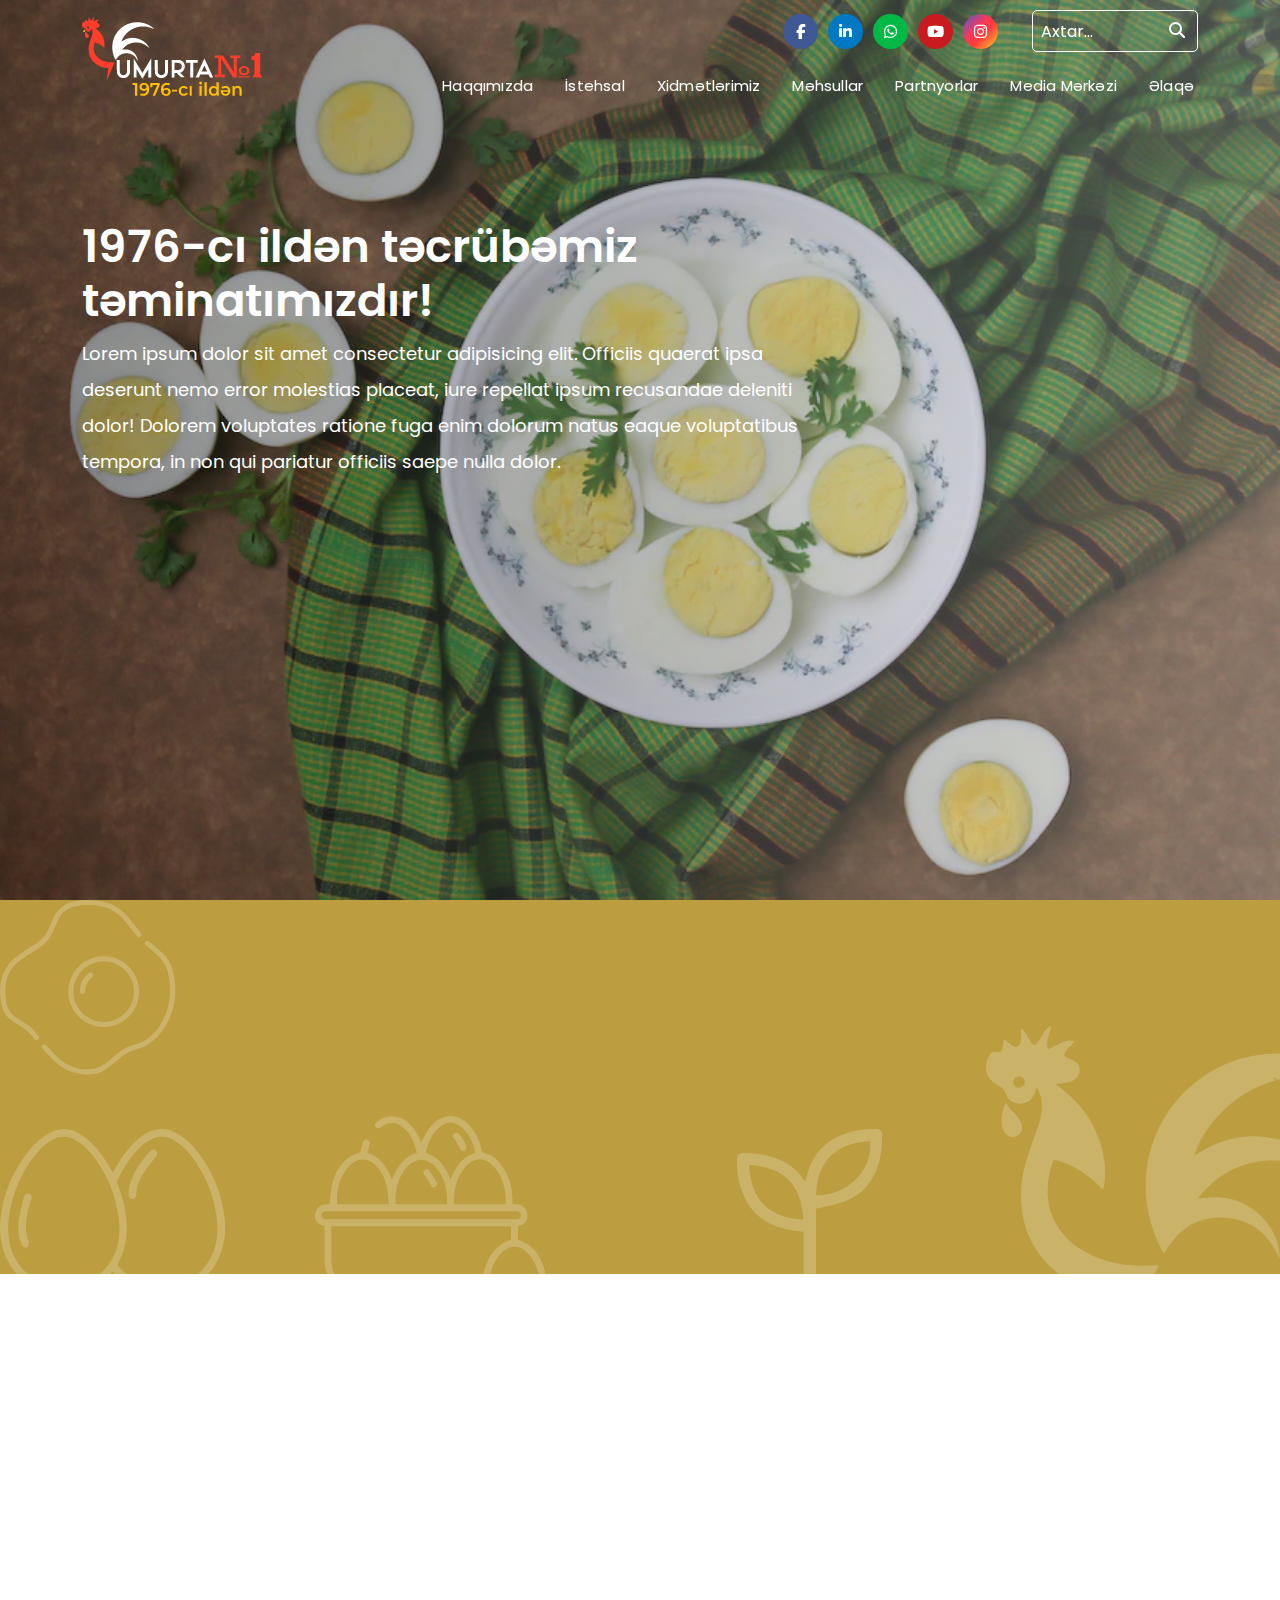
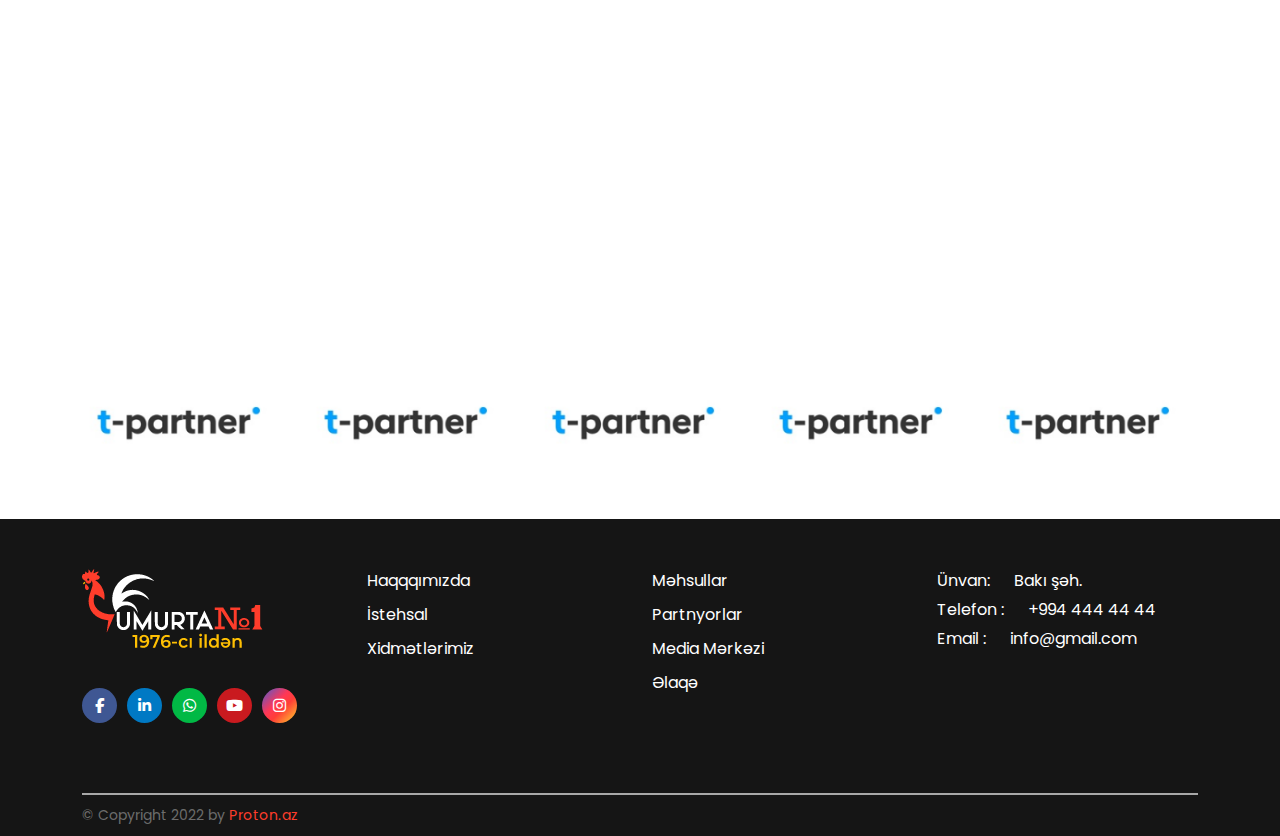
<file: index.html>
<!doctype html>
<html lang="en">

<head>
    <meta charset="utf-8">
    <meta name="viewport" content="width=device-width, initial-scale=1">
    <title>Yumurta №1</title>
    <!-- Bootstrap -->
    <link href="https://cdn.jsdelivr.net/npm/bootstrap@5.2.0/dist/css/bootstrap.min.css" rel="stylesheet">
    <!--Font awesome  -->
    <link rel="stylesheet" href="https://cdnjs.cloudflare.com/ajax/libs/font-awesome/6.1.2/css/all.min.css" />
    <!-- Owl carousel -->
    <link rel="stylesheet"
        href="https://cdnjs.cloudflare.com/ajax/libs/OwlCarousel2/2.3.4/assets/owl.carousel.min.css" />
    <!-- Aos -->
    <link href="https://unpkg.com/aos@2.3.1/dist/aos.css" rel="stylesheet">
    <!-- Favicon -->
    <link rel="icon" type="image/png" href="./images/Group_8-removebg-preview.png">
    <!-- Style -->
    <link rel="stylesheet" href="./sass/style.css">
</head>

<body>
    <div class="scroll-btn">
        <i class="fa-solid fa-chevron-up"></i>
    </div>
    <!--Header start  -->
    <header class="general-header general-header-1">

        <div class="header-top">
            <div class="container">
                <div class="row justify-content-end align-items-center">
                    <div class="col-4 col-xl-3 d-flex justify-content-end">
                        <ul class="social-list">
                            <li><a style="background-color: #3F5793;" href=""><i
                                        class="fa-brands fa-facebook-f"></i></a></li>
                            <li><a style="background-color: #0079C4;" href=""><i
                                        class="fa-brands fa-linkedin-in"></i></a></li>
                            <li><a style="background-color: #01B945;" href=""><i class="fa-brands fa-whatsapp"></i></a>
                            </li>
                            <li><a style="background-color: #C91A1F;" href=""><i class="fa-brands fa-youtube"></i></a>
                            </li>
                            <li><a style="background: linear-gradient(135deg, #4c5ad1 0%, #ff3756 42%, #ff3e37 60%, #ffd42b 100%);"
                                    href=""><i class="fa-brands fa-instagram"></i></a></li>
                        </ul>
                    </div>
                    <div class="col-3 col-xl-2">
                        <div class="header-search">
                            <form action="" class="search-form">
                                <input type="text" placeholder="Axtar...">
                                <button><i class="fas fa-search"></i></button>
                            </form>
                        </div>
                    </div>
                </div>
            </div>
        </div>


        <div class="header-bottom">

            <div class="container">
                <div class="row align-items-center">
                    <div class="col-lg-2 col-md-6">
                        <a href="./index.html" class="header-logo">
                            <img src="./images/Group 8.png" alt="logo_img">
                        </a>

                    </div>
                    <div class="col-lg-10 d-flex justify-content-end p-0">
                        <nav class="nav">
                            <ul class="nav-list">
                                <li class="nav-item"><a href="./about.html" class="nav-link">Haqqımızda</a></li>
                                <li class="nav-item"><a href="./production.html" class="nav-link">İstehsal</a></li>
                                <li class="nav-item"><a href="./services.html" class="nav-link">Xidmətlərimiz</a>
                                </li>
                                <li class="nav-item"><a href="./product.html" class="nav-link">Məhsullar</a>
                                </li>
                                <li class="nav-item"><a href="./partners.html" class="nav-link">Partnyorlar</a></li>

                                <li class="nav-item"><a href="./gallery.html" class="nav-link">Media Mərkəzi</a></li>
                                <li class="nav-item"><a href="./contact.html" class="nav-link">Əlaqə</a></li>
                            </ul>
                        </nav>
                    </div>
                </div>
            </div>
        </div>

    </header>
    <header class="header-mobile">
        <div class="header-mobile-top">
            <div class="container-fluid">
                <div class="row align-items-center justify-content-between">
                    <div class="col-6 d-flex align-items-center">
                        <div class="nav-menu-btn"><i class="fa-solid fa-bars"></i></div>
                       <div class="search-content">
                        <button class="nav-menu-search "><i
                            class="fa-solid fa-magnifying-glass"></i></button>
<div class="search-wrapper">
    <form action="" class="search-form"><input type="text" placeholder="Axtarış...">
        <button><i class="fas fa-search"></i></button></form>
</div>
                       </div>
                    </div>

                    <div class="col-6 d-flex justify-content-end">
                        <ul class="social-list">
                            <li><a style="background-color: #3F5793;" href=""><i
                                        class="fa-brands fa-facebook-f"></i></a></li>
                            <li><a style="background-color: #0079C4;" href=""><i
                                        class="fa-brands fa-linkedin-in"></i></a></li>
                            <li><a style="background-color: #01B945;" href=""><i class="fa-brands fa-whatsapp"></i></a>
                            </li>
                            <li><a style="background-color: #C91A1F;" href=""><i class="fa-brands fa-youtube"></i></a>
                            </li>
                            <li><a style="background: linear-gradient(135deg, #4c5ad1 0%, #ff3756 42%, #ff3e37 60%, #ffd42b 100%);"
                                    href=""><i class="fa-brands fa-instagram"></i></a></li>
                        </ul>
                    </div>

                </div>
            </div>
        </div>

        <div class="header-mobile-menu">
            <div class="header-mobile-top d-flex align-items-center justify-content-between">
                <a href="./index.html" class="logo"><img src="./images/logo2/Group 8.png" alt=""></a>
                <div class="close-menu"><i class="fas fa-times"></i></div>
            </div>
            <nav class="nav">
                <ul class="nav-list">
                    <li class="nav-item"><a href="./about.html" class="nav-link">Haqqımızda</a></li>
                    <li class="nav-item"><a href="./production.html" class="nav-link">İstehsal</a></li>
                    <li class="nav-item"><a href="./services.html" class="nav-link">Xidmətlərimiz</a>
                    </li>
                    <li class="nav-item"><a href="./product.html" class="nav-link">Məhsullar</a>
                    </li>
                    <li class="nav-item"><a href="./partners.html" class="nav-link">Partnyorlar</a></li>
                    <li class="nav-item"><a href="./gallery.html" class="nav-link">Media Mərkəzi</a></li>
                    <li class="nav-item"><a href="./contact.html" class="nav-link">Əlaqə</a></li>
                </ul>
            </nav>
        </div>

    </header>
  
    <!--Header end  -->
    <!-- Banner Section start -->
    <section class="banner-section">
        <div class="banner-carousel owl-carousel owl-theme">
            <div class="slider-item"
                style=" background-image: linear-gradient(to right,rgba(0,0,0,0.4) 0%,  rgba(255,255,255,0.3) 100%),url('./images/egg.webp')">

                <div class="container">

                    <div class="row">
                        <div class="col-xl-8 col-lg-10 col-12">
                            <div class="content">
                                <h5 class="title">1976-cı ildən təcrübəmiz təminatımızdır!</h5>
                                <div class="text">
                                    <p>Lorem ipsum dolor sit amet consectetur adipisicing elit. Officiis quaerat
                                        ipsa deserunt nemo error molestias placeat, iure repellat ipsum
                                        recusandae deleniti dolor! Dolorem voluptates ratione fuga enim dolorum
                                        natus eaque voluptatibus tempora, in non qui pariatur officiis saepe
                                        nulla dolor.</p>

                                </div>
                            </div>
                        </div>
                    </div>
                </div>
            </div>
        </div>
    </section>
    <!-- Banner Section end -->
  
    <!-- About section end -->
    <section class="section-info">
        <div class="container">
            <div class="row">
                <div class="col-12">
                    <div class="section-info-content" data-aos="fade-up">
                        <h5 class="title">
                            1976-cı ildən təcrübəmiz təminatımızdır!
                        </h5>
                        <a href="">Ətraflı</a>
                    </div>
                </div>
            </div>
        </div>
        </div>
    </section>
    <!--  Blog section-->
    <section class="blog-section">
        <div class="container">
            <div class="row">
                <div class="col-12" data-aos="fade-right">
                    <div class="section-title">
                        <h5 class="title">Bloqlar</h5>
                        <h6 class="sub-title">Lorem, ipsum dolor.</h6>
                    </div>
                </div>
            </div>
            <div class="blog-carousel owl-carousel owl-theme">
                <div class="item" data-aos="fade-up">
                    <div class="box">
                        <div class="img">
                            <img src="./images/chad-montano-gE28aTnlqJA-unsplash.png" alt="box-img">
                        </div>
                        <div class="content">
                            <h5 class="title">
                                Lorem ipsum dolor sit amet.
                            </h5>
                            <div class="text">
                                <p>Lorem ipsum dolor sit amet consectetur adipisicing elit. Nam
                                    repudiandae architecto beatae?</p>
                            </div>
                            <div class="box-bottom">
                                <a href="./blog_inner.html" class="read-more">Daha çox</a>
                            </div>
                        </div>
                    </div>
                </div>
                <div class="item" data-aos="fade-up">
                    <div class="box">
                        <div class="img">
                            <img src="./images/tengyart-DoqtEEn8SOo-unsplash.png" alt="box-img">
                        </div>
                        <div class="content">
                            <h5 class="title">
                                Lorem ipsum dolor sit amet.
                            </h5>
                            <div class="text">
                                <p>
                                    Lorem ipsum dolor sit amet consectetur adipisicing elit. Nam
                                    repudiandae architecto beatae?
                                </p>
                            </div>
                            <div class="box-bottom">
                                <a href="./blog-inner.html" class="read-more">Daha çox</a>
                            </div>
                        </div>
                    </div>
                </div>
            </div>
        </div>
    </section>
    <!-- Blog section end -->

    <!-- partners start -->
    <section class="partners-section">
        <div class="container">

            <div class="partners-carousel owl-carousel owl-theme">
                <div class="slider-item">
                    <a href="" target="_blank"> <img src="./images/partners/256x256bb.png" alt="partner-logo"></a>
                </div>
                <div class="slider-item">
                    <a href="" target="_blank"> <img src="./images/partners/256x256bb.png" alt="partner-logo"></a>
                </div>
                <div class="slider-item">
                    <a href="" target="_blank"> <img src="./images/partners/256x256bb.png" alt="partner-logo"></a>
                </div>
            </div>
        </div>
    </section>
    <!-- partners end-->
    <!-- footer -->
    <footer class="general-footer">
        <div class="container">
            <div class="footer-top">
                <div class="row">
                    <div class="col-lg-3 col-md-6">
                        <div class="footer-block">
                            <a href="./index.html" class="footer-logo">
                                <img src="./images/Group 8.png" alt="logo">
                            </a>
                            <ul class="social-list">
                                <li><a style="background-color: #3F5793;" href=""><i
                                            class="fa-brands fa-facebook-f"></i></a></li>
                                <li><a style="background-color: #0079C4;" href=""><i
                                            class="fa-brands fa-linkedin-in"></i></a></li>
                                <li><a style="background-color: #01B945;" href=""><i
                                            class="fa-brands fa-whatsapp"></i></a></li>
                                <li><a style="background-color: #C91A1F;" href=""><i
                                            class="fa-brands fa-youtube"></i></a></li>
                                <li><a style="background: linear-gradient(135deg, #4c5ad1 0%, #ff3756 42%, #ff3e37 60%, #ffd42b 100%);"
                                        href=""><i class="fa-brands fa-instagram"></i></a></li>
                            </ul>
                        </div>
                    </div>
                    <div class="col-lg-3 col-md-6">
                        <div class="footer-block">
                            <ul class="nav-list">
                                <li><a href="./about.html">Haqqqımızda</a></li>
                                <li><a href="./production.html">İstehsal</a></li>
                                <li><a href="./services.html">Xidmətlərimiz</a></li>
                            </ul>
                        </div>
                    </div>
                    <div class="col-lg-3 col-md-6">
                        <div class="footer-block">
                            <ul class="nav-list">
                                <li><a href="./product.html">Məhsullar</a></li>
                                <li><a href="./partners.html">Partnyorlar</a></li>
                                <li><a href="./gallery.html">Media Mərkəzi</a></li>
                                <li><a href="./contact.html">Əlaqə</a></li>
                            </ul>
                        </div>
                    </div>
                    <div class="col-lg-3 col-md-6">
                        <div class="footer-block">
                            <ul class="address-list">
                                <li>Ünvan:<a href="" class="d-flex"> <div class="ms-4">Bakı şəh.</div></a></li>
                                <li>Telefon :<a href="tel:994 444 44 44" class="d-flex"> <div class="ms-4">+994 444 44
                                            44</div></a></li>
                                <li>Email : <a href="mailto:info@gmail.com" class="d-flex"><div class="ms-4">
                                            info@gmail.com</div> </a></li>
                            </ul>
                        </div>
                    </div>
                </div>
            </div>
            <div class="footer-bottom">
                <div class="row">
                    <div class="col-lg-6">© Copyright 2022 by <a href="https://proton.az/" target="_blank">Proton.az</a>
                    </div>
                </div>
            </div>
        </div>
    </footer>
    <!-- footer end -->
    <!-- Jquery -->
    <script src="https://cdnjs.cloudflare.com/ajax/libs/jquery/3.6.0/jquery.min.js"></script>
    <!-- Bootstrap -->
    <script src="https://cdn.jsdelivr.net/npm/bootstrap@5.2.0/dist/js/bootstrap.bundle.min.js"></script>
    <!-- Owl carousel -->
    <script src="https://cdnjs.cloudflare.com/ajax/libs/OwlCarousel2/2.3.4/owl.carousel.min.js"></script>
    <script src="https://unpkg.com/aos@2.3.1/dist/aos.js"></script>
    <script src="./js/script.js"></script>
</body>

</html>
</file>
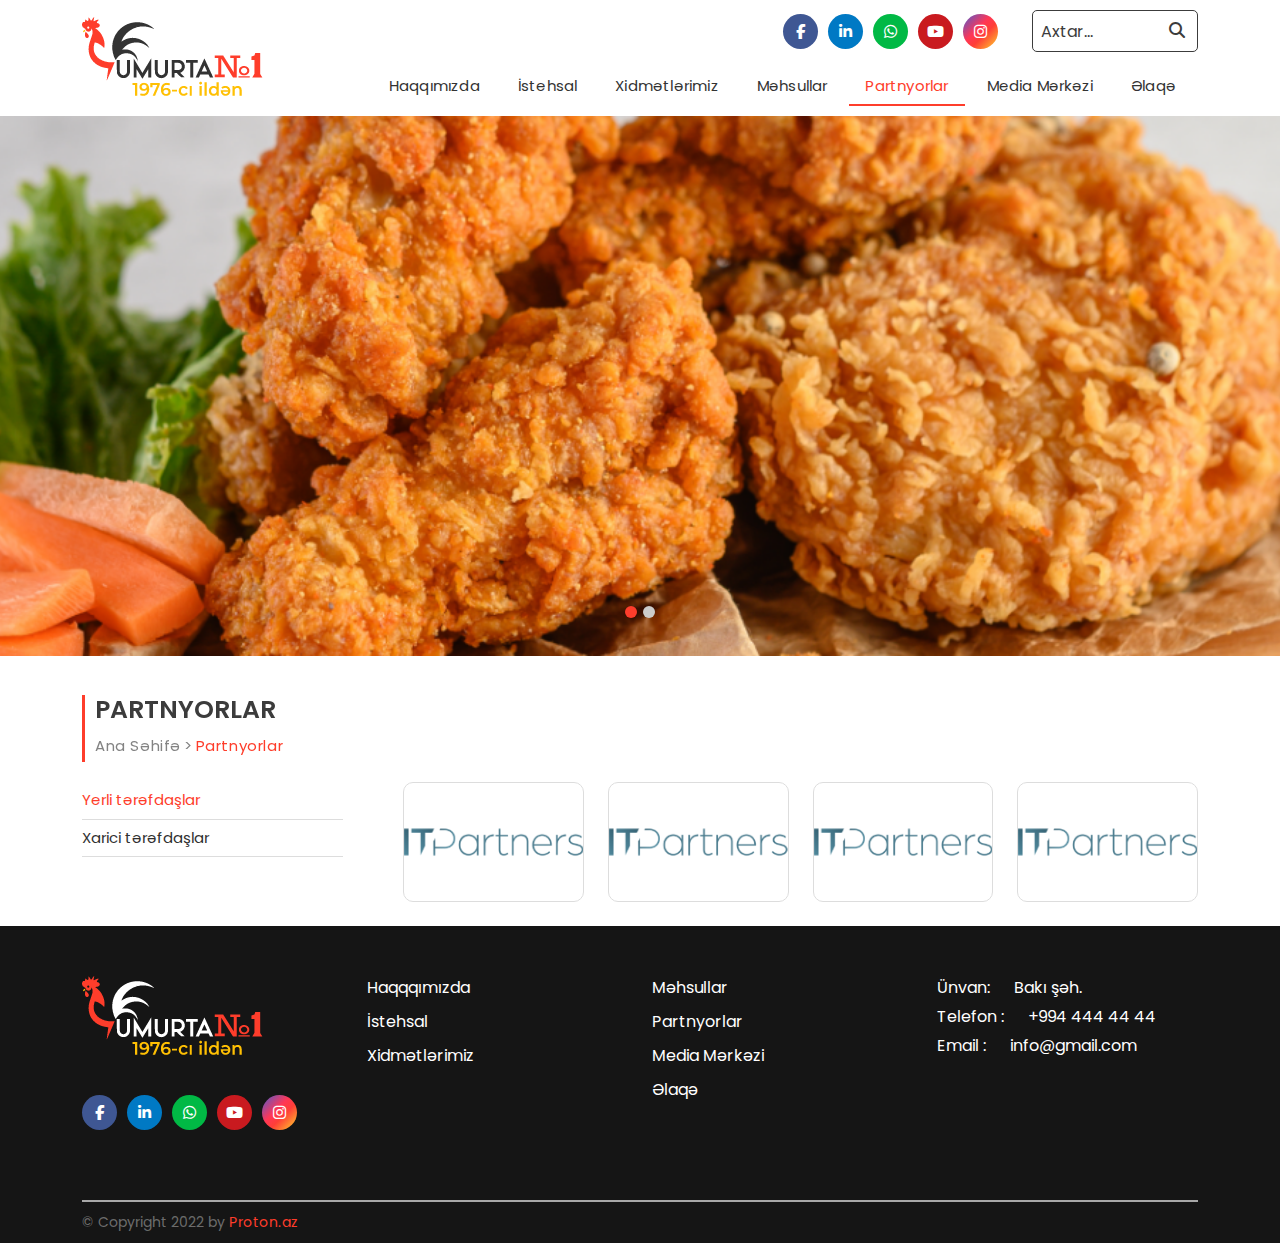
<file: partners.html>
<!doctype html>
<html lang="en">

<head>
    <meta charset="utf-8">
    <meta name="viewport" content="width=device-width, initial-scale=1">
    <title>Partnyorlar</title>
    <!-- Bootstrap -->
    <link href="https://cdn.jsdelivr.net/npm/bootstrap@5.2.0/dist/css/bootstrap.min.css" rel="stylesheet">
    <!--Font awesome  -->
    <link rel="stylesheet" href="https://cdnjs.cloudflare.com/ajax/libs/font-awesome/6.1.2/css/all.min.css" />
    <!-- Owl carousel -->
    <link rel="stylesheet"
        href="https://cdnjs.cloudflare.com/ajax/libs/OwlCarousel2/2.3.4/assets/owl.carousel.min.css" />
    <!-- Aos -->
    <link href="https://unpkg.com/aos@2.3.1/dist/aos.css" rel="stylesheet">
   <!-- Favicon -->
   <link rel="icon" type="image/png" href="./images/Group_8-removebg-preview.png">
    <!-- Style -->
    <link rel="stylesheet" href="./sass/style.css">
</head>

<body>
    <div class="scroll-btn">
        <i class="fa-solid fa-chevron-up"></i>
    </div>
    <!--Header start  -->
    <header class="general-header general-header-2">

        <div class="header-top">
            <div class="container">
                <div class="row justify-content-end align-items-center">
                    <div class="col-4 col-xl-3 d-flex justify-content-end">
                        <ul class="social-list">
                            <li><a style="background-color: #3F5793;" href=""><i
                                        class="fa-brands fa-facebook-f"></i></a></li>
                            <li><a style="background-color: #0079C4;" href=""><i
                                        class="fa-brands fa-linkedin-in"></i></a></li>
                            <li><a style="background-color: #01B945;" href=""><i
                                        class="fa-brands fa-whatsapp"></i></a></li>
                            <li><a style="background-color: #C91A1F;" href=""><i
                                        class="fa-brands fa-youtube"></i></a></li>
                            <li><a style="background: linear-gradient(135deg, #4c5ad1 0%, #ff3756 42%, #ff3e37 60%, #ffd42b 100%);"
                                    href=""><i class="fa-brands fa-instagram"></i></a></li>
                        </ul>
                    </div>
                    <div class="col-3 col-xl-2">
                        <div class="header-search">
                            <form action="" class="search-form">
                                <input type="text" placeholder="Axtar...">
                                <button><i class="fas fa-search"></i></button>
                            </form>
                        </div>
                    </div>
                </div>
            </div>
        </div>


        <div class="header-bottom">

            <div class="container">
                <div class="row align-items-center">
                    <div class="col-lg-3 col-md-6">
                        <a href="./index.html" class="header-logo">
                            <img src="./images/logo2/Group 8.png" alt="logo_img">
                        </a>

                    </div>
                    <div class="col-lg-9">
                        <nav class="nav">
                            <ul class="nav-list">
                                <li class="nav-item"><a href="./about.html" class="nav-link">Haqqımızda</a></li>
                                <li class="nav-item"><a href="./production.html" class="nav-link">İstehsal</a></li>
                                <li class="nav-item"><a href="./services.html" class="nav-link">Xidmətlərimiz</a>
                                </li>
                                <li class="nav-item"><a href="./product.html" class="nav-link">Məhsullar</a>
                                </li>
                                <li class="nav-item"><a href="./partners.html" class="nav-link active">Partnyorlar</a></li>
                                <li class="nav-item"><a href="./gallery.html" class="nav-link">Media Mərkəzi</a></li>
                                <li class="nav-item"><a href="./contact.html" class="nav-link">Əlaqə</a></li>
                            </ul>
                        </nav>
                    </div>
                </div>
            </div>
        </div>

    </header>
    <header class="header-mobile">

        <div class="header-mobile-top">
            <div class="container-fluid">
                <div class="row align-items-center justify-content-between">
                    <div class="col-6 d-flex align-items-center">
                        <div class="nav-menu-btn"><i class="fa-solid fa-bars"></i></div>
                        <div class="search-content">
                            <button class="nav-menu-search "><i
                                class="fa-solid fa-magnifying-glass"></i></button>
    <div class="search-wrapper">
        <form action="" class="search-form"><input type="text" placeholder="Axtarış...">
            <button><i class="fas fa-search"></i></button></form>
    </div>
                           </div>
                    </div>

                    <div class="col-6 d-flex justify-content-end">
                        <ul class="social-list">
                            <li><a style="background-color: #3F5793;" href=""><i
                                        class="fa-brands fa-facebook-f"></i></a></li>
                            <li><a style="background-color: #0079C4;" href=""><i
                                        class="fa-brands fa-linkedin-in"></i></a></li>
                            <li><a style="background-color: #01B945;" href=""><i
                                        class="fa-brands fa-whatsapp"></i></a></li>
                            <li><a style="background-color: #C91A1F;" href=""><i
                                        class="fa-brands fa-youtube"></i></a></li>
                            <li><a style="background: linear-gradient(135deg, #4c5ad1 0%, #ff3756 42%, #ff3e37 60%, #ffd42b 100%);"
                                    href=""><i class="fa-brands fa-instagram"></i></a></li>
                        </ul>
                    </div>

                </div>
            </div>
        </div>
          
                    <div class="header-mobile-menu">
                        <div class="header-mobile-top d-flex align-items-center justify-content-between">
                            <a href="./index.html" class="logo"><img src="./images/logo2/Group 8.png" alt=""></a>
                            <div class="close-menu"><i class="fas fa-times"></i></div>
                        </div>
                        <nav class="nav">
                            <ul class="nav-list">
                                <li class="nav-item"><a href="./about.html" class="nav-link">Haqqımızda</a></li>
                                <li class="nav-item"><a href="./production.html" class="nav-link">İstehsal</a></li>
                                <li class="nav-item"><a href="./services.html" class="nav-link">Xidmətlərimiz</a>
                                </li>
                                <li class="nav-item"><a href="./product.html" class="nav-link">Məhsullar</a>
                                </li>
                                <li class="nav-item"><a href="./partners.html" class="nav-link">Partnyorlar</a></li>
                                <li class="nav-item"><a href="./gallery.html" class="nav-link">Media Mərkəzi</a></li>
                                <li class="nav-item"><a href="./contact.html" class="nav-link">Əlaqə</a></li>
                            </ul>
                        </nav>
                    </div>
              
     </header>
   
    <!--Header end  -->
   
    <!-- Banner Section start -->
    <section class="banner-section banner-section-second">
        
                    <div class="banner-carousel owl-carousel owl-theme">
                        <div class="slider-item"
                            style=" background-image:url('./images/crispy-fried-chicken-wooden-cutting-board.png')">
                        </div>
                        <div class="slider-item"
                            style=" background-image:url('./images/crispy-fried-chicken-wooden-cutting-board.png')">
                        </div>
                 
        </div>
    </section>
    <!-- Banner Section end -->
    <!-- About section start-->
   <section class="partner-content">
    <div class="container">
        <div class="row justify-content-center">
            <div class="col-12 d-flex" data-aos="fade-right">
                <div class="section-title">
                    <h5 class="title">Partnyorlar </h5>
                    <ul class="home-link">
                        <li><a href="./index.html">Ana Səhifə </a></li>
                        <li>></li>
                        <li><a href="./partners.html" class="active ">Partnyorlar</a></li>
                    
                    </ul>
                </div>
            </div>
            <div class="col-lg-3">
                <ul class="sidebar-menu">
                    <li class="item active" data-name="partner-1">Yerli tərəfdaşlar</li>
                    <li class="item" data-name="partner-2">Xarici tərəfdaşlar</li>
                </ul>
            </div>
        <div class="col-lg-9 category show ps-5" data-name="partner-1">
            <div class="row" >
                <div class="col-lg-3 col-md-4 col-sm-6 col-10 mb-4"><a href=""><img src="./images/partners/ITP-Full-Lockup-2019-4C.png" alt="partners"></a></div>
                <div class="col-lg-3 col-md-4 col-sm-6 col-10 mb-4"><a href=""><img src="./images/partners/ITP-Full-Lockup-2019-4C.png" alt="partners"></a></div>
                <div class="col-lg-3 col-md-4 col-sm-6 col-10 mb-4"><a href=""><img src="./images/partners/ITP-Full-Lockup-2019-4C.png" alt="partners"></a></div>
                <div class="col-lg-3 col-md-4 col-sm-6 col-10 mb-4"><a href=""><img src="./images/partners/ITP-Full-Lockup-2019-4C.png" alt="partners"></a></div>
            </div>
        </div>
        <div class="col-lg-9 category ps-5" data-name="partner-2">
            <div class="row" >
              
                <div class="col-lg-3 col-md-4 col-sm-6 col-10 mb-4"><a href=""><img src="./images/partners/256x256bb.png" alt="partners"></a></div>
                <div class="col-lg-3 col-md-4 col-sm-6 col-10 mb-4"><a href=""><img src="./images/partners/256x256bb.png" alt="partners"></a></div>
                <div class="col-lg-3 col-md-4 col-sm-6 col-10 mb-4"><a href=""><img src="./images/partners/256x256bb.png" alt="partners"></a></div>
                <div class="col-lg-3 col-md-4 col-sm-6 col-10 mb-4"><a href=""><img src="./images/partners/256x256bb.png" alt="partners"></a></div>
            </div>
        </div>
        </div>
    </div>
   </section>
    <!-- footer -->
 <footer class="general-footer">
    <div class="container">
        <div class="footer-top">
            <div class="row">
                <div class="col-lg-3 col-md-6">
                    <div class="footer-block">
                        <a href="./index.html" class="footer-logo">
                            <img src="./images/Group 8.png" alt="logo">
                        </a>
                        <ul class="social-list">
                            <li><a style="background-color: #3F5793;" href=""><i
                                        class="fa-brands fa-facebook-f"></i></a></li>
                            <li><a style="background-color: #0079C4;" href=""><i
                                        class="fa-brands fa-linkedin-in"></i></a></li>
                            <li><a style="background-color: #01B945;" href=""><i
                                        class="fa-brands fa-whatsapp"></i></a></li>
                            <li><a style="background-color: #C91A1F;" href=""><i
                                        class="fa-brands fa-youtube"></i></a></li>
                            <li><a style="background: linear-gradient(135deg, #4c5ad1 0%, #ff3756 42%, #ff3e37 60%, #ffd42b 100%);"
                                    href=""><i class="fa-brands fa-instagram"></i></a></li>
                        </ul>
                    </div>
                </div>
                <div class="col-lg-3 col-md-6">
                    <div class="footer-block">
                        <ul class="nav-list">
                            <li><a href="./about.html">Haqqqımızda</a></li>
                            <li><a href="./production.html">İstehsal</a></li>
                            <li><a href="./services.html">Xidmətlərimiz</a></li>
                        </ul>
                    </div>
                </div>
                <div class="col-lg-3 col-md-6">
                    <div class="footer-block">
                        <ul class="nav-list">
                            <li><a href="./product.html">Məhsullar</a></li>
                            <li><a href="./partners.html">Partnyorlar</a></li>
                            <li><a href="./gallery.html">Media Mərkəzi</a></li>
                            <li><a href="./contact.html">Əlaqə</a></li>
                        </ul>
                    </div>
                </div>
                <div class="col-lg-3 col-md-6">
                    <div class="footer-block">
                        <ul class="address-list">
                            <li>Ünvan:<a href="" class="d-flex"> <div class="ms-4">Bakı şəh.</div></a></li>
                            <li>Telefon :<a href="tel:994 444 44 44" class="d-flex"> <div class="ms-4">+994 444 44
                                        44</div></a></li>
                            <li>Email : <a href="mailto:info@gmail.com" class="d-flex"><div class="ms-4">
                                        info@gmail.com</div> </a></li>
                        </ul>
                    </div>
                </div>
            </div>
        </div>
        <div class="footer-bottom">
            <div class="row">
                <div class="col-lg-6">© Copyright 2022 by <a href="https://proton.az/" target="_blank">Proton.az</a>
                </div>
            </div>
        </div>
    </div>
</footer>
<!-- footer end -->
    <!-- Jquery -->
    <script src="https://cdnjs.cloudflare.com/ajax/libs/jquery/3.6.0/jquery.min.js"></script>
    <!-- Bootstrap -->
    <script src="https://cdn.jsdelivr.net/npm/bootstrap@5.2.0/dist/js/bootstrap.bundle.min.js"></script>
    <!-- Owl carousel -->
    <script src="https://cdnjs.cloudflare.com/ajax/libs/OwlCarousel2/2.3.4/owl.carousel.min.js"></script>
    <script src="https://unpkg.com/aos@2.3.1/dist/aos.js"></script>
    <script src="./js/script.js"></script>
</body>

</html>
</file>
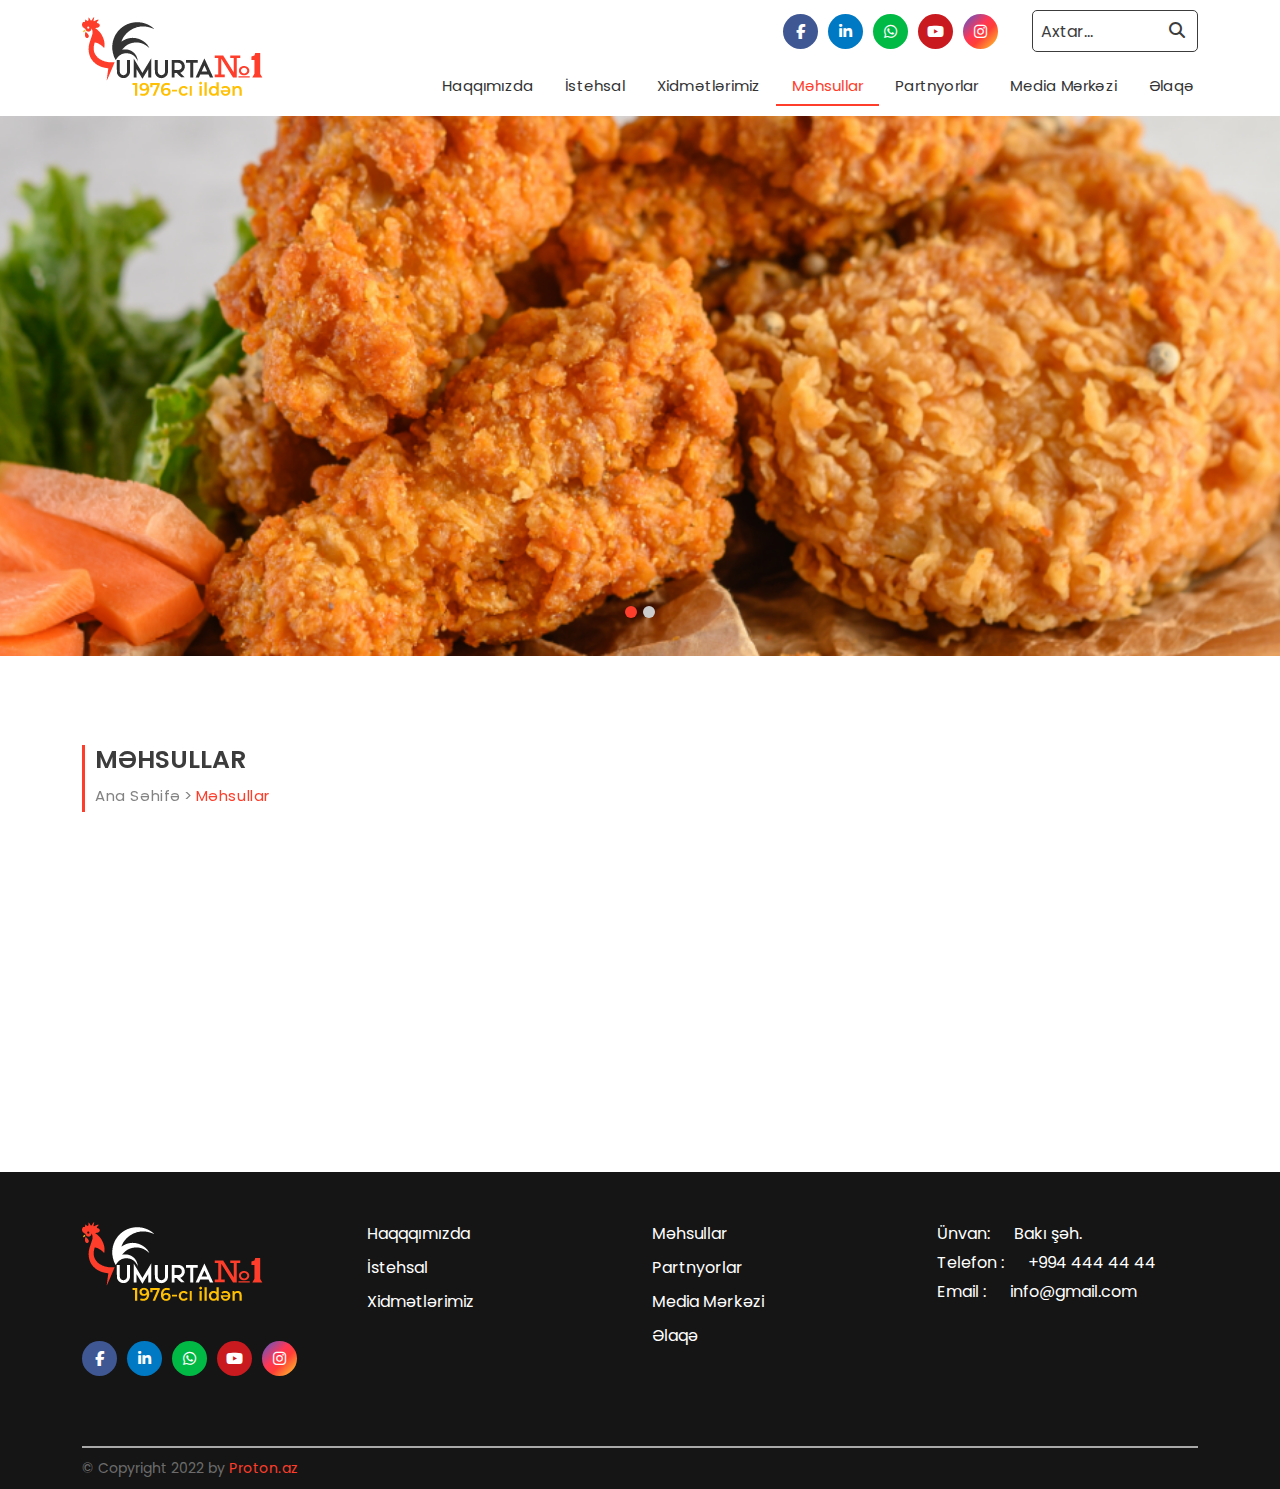
<file: product.html>
<!doctype html>
<html lang="en">

<head>
    <meta charset="utf-8">
    <meta name="viewport" content="width=device-width, initial-scale=1">
    <title>Məhsullar</title>
    <!-- Bootstrap -->
    <link href="https://cdn.jsdelivr.net/npm/bootstrap@5.2.0/dist/css/bootstrap.min.css" rel="stylesheet">
    <!--Font awesome  -->
    <link rel="stylesheet" href="https://cdnjs.cloudflare.com/ajax/libs/font-awesome/6.1.2/css/all.min.css" />
    <!-- Owl carousel -->
    <link rel="stylesheet"
        href="https://cdnjs.cloudflare.com/ajax/libs/OwlCarousel2/2.3.4/assets/owl.carousel.min.css" />
    <!-- Aos -->
    <link href="https://unpkg.com/aos@2.3.1/dist/aos.css" rel="stylesheet">
  <!-- Favicon -->
  <link rel="icon" type="image/png" href="./images/Group_8-removebg-preview.png">
    <!-- Style -->
    <link rel="stylesheet" href="./sass/style.css">
</head>

<body>
    <div class="scroll-btn">
        <i class="fa-solid fa-chevron-up"></i>
    </div>
    <!--Header start  -->
    <header class="general-header  general-header-2">

        <div class="header-top">
            <div class="container">
                <div class="row justify-content-end align-items-center">
                    <div class="col-4 col-xl-3 d-flex justify-content-end">
                        <ul class="social-list">
                            <li><a style="background-color: #3F5793;" href=""><i
                                        class="fa-brands fa-facebook-f"></i></a></li>
                            <li><a style="background-color: #0079C4;" href=""><i
                                        class="fa-brands fa-linkedin-in"></i></a></li>
                            <li><a style="background-color: #01B945;" href=""><i
                                        class="fa-brands fa-whatsapp"></i></a></li>
                            <li><a style="background-color: #C91A1F;" href=""><i
                                        class="fa-brands fa-youtube"></i></a></li>
                            <li><a style="background: linear-gradient(135deg, #4c5ad1 0%, #ff3756 42%, #ff3e37 60%, #ffd42b 100%);"
                                    href=""><i class="fa-brands fa-instagram"></i></a></li>
                        </ul>



                    </div>
                    <div class="col-3 col-xl-2">
                        <div class="header-search">
                            <form action="" class="search-form">
                                <input type="text" placeholder="Axtar...">
                                <button><i class="fas fa-search"></i></button>
                            </form>
                        </div>
                    </div>
                </div>
            </div>
        </div>


        <div class="header-bottom">

            <div class="container">
                <div class="row align-items-center">
                    <div class="col-lg-2 col-md-6">
                        <a href="./index.html" class="header-logo">
                            <img src="./images/logo2/Group 8.png" alt="logo_img">
                        </a>

                    </div>
                    <div class="col-lg-10 d-flex justify-content-end p-0">
                        <nav class="nav">
                            <ul class="nav-list">
                                <li class="nav-item"><a href="./about.html" class="nav-link ">Haqqımızda</a></li>
                                <li class="nav-item"><a href="./production.html" class="nav-link">İstehsal</a></li>
                                <li class="nav-item"><a href="./services.html" class="nav-link">Xidmətlərimiz</a>
                                </li>
                                <li class="nav-item"><a href="./product.html" class="nav-link active">Məhsullar</a>
                                </li>
                                <li class="nav-item"><a href="./partners.html" class="nav-link">Partnyorlar</a></li>
                                <li class="nav-item"><a href="./gallery.html" class="nav-link">Media Mərkəzi</a></li>
                                <li class="nav-item"><a href="./contact.html" class="nav-link">Əlaqə</a></li>
                            </ul>
                        </nav>
                    </div>
                </div>
            </div>
        </div>

    </header>

   
    <header class="header-mobile">

        <div class="header-mobile-top">
            <div class="container-fluid">
                <div class="row align-items-center justify-content-between">
                    <div class="col-6 d-flex align-items-center">
                        <div class="nav-menu-btn"><i class="fa-solid fa-bars"></i></div>
                        <div class="search-content">
                            <button class="nav-menu-search "><i
                                class="fa-solid fa-magnifying-glass"></i></button>
    <div class="search-wrapper">
        <form action="" class="search-form"><input type="text" placeholder="Axtarış...">
            <button><i class="fas fa-search"></i></button></form>
    </div>
                           </div>
                    </div>

                    <div class="col-6 d-flex justify-content-end">
                       <ul class="social-list">
                            <li><a style="background-color: #3F5793;" href=""><i
                                        class="fa-brands fa-facebook-f"></i></a></li>
                            <li><a style="background-color: #0079C4;" href=""><i
                                        class="fa-brands fa-linkedin-in"></i></a></li>
                            <li><a style="background-color: #01B945;" href=""><i
                                        class="fa-brands fa-whatsapp"></i></a></li>
                            <li><a style="background-color: #C91A1F;" href=""><i
                                        class="fa-brands fa-youtube"></i></a></li>
                            <li><a style="background: linear-gradient(135deg, #4c5ad1 0%, #ff3756 42%, #ff3e37 60%, #ffd42b 100%);"
                                    href=""><i class="fa-brands fa-instagram"></i></a></li>
                        </ul>
                    </div>

                </div>
            </div>
        </div>
          
                    <div class="header-mobile-menu">
                        <div class="header-mobile-top d-flex align-items-center justify-content-between">
                            <a href="./index.html" class="logo"><img src="./images/logo2/Group 8.png" alt=""></a>
                            <div class="close-menu"><i class="fas fa-times"></i></div>
                        </div>
                        <nav class="nav">
                            <ul class="nav-list">
                                <li class="nav-item"><a href="./about.html" class="nav-link">Haqqımızda</a></li>
                                <li class="nav-item"><a href="./production.html" class="nav-link">İstehsal</a></li>
                                <li class="nav-item"><a href="./services.html" class="nav-link">Xidmətlərimiz</a>
                                </li>
                                <li class="nav-item"><a href="./product.html" class="nav-link ">Məhsullar</a>
                                </li>
                                <li class="nav-item"><a href="./partners.html" class="nav-link">Partnyorlar</a></li>
                                <li class="nav-item"><a href="./gallery.html" class="nav-link">Media Mərkəzi</a></li>
                                <li class="nav-item"><a href="./contact.html" class="nav-link">Əlaqə</a></li>
                            </ul>
                        </nav>
                    </div>
              
     </header>
 
    <!-- Banner Section start -->
    <section class="banner-section banner-section-second">
      
                    <div class="banner-carousel owl-carousel owl-theme">
                        <div class="slider-item"
                            style=" background-image:url('./images/crispy-fried-chicken-wooden-cutting-board.png')">
                        </div>
                        <div class="slider-item"
                            style=" background-image:url('./images/crispy-fried-chicken-wooden-cutting-board.png')">
                        </div>
                  
        </div>
    </section>
    <!-- Banner Section end -->
    <!-- About section start-->
    <section class="product-section">
        <div class="container">
            <div class="row ">
                <div class="col-12 d-flex" data-aos="fade-right">
                    <div class="section-title">
                        <h5 class="title">Məhsullar </h5>
                        <ul class="home-link">
                            <li><a href="./index.html">Ana Səhifə </a></li>
                            <li>></li>
                            <li><a href="./product.html" class="active">Məhsullar</a></li>
                          
                        </ul>
                    </div>
                    </div>
                    <div class="col-lg-3 col-md-4 col-sm-6 col-12" data-aos="fade-up">
                        <div class="product">
                            <div class="product-image">
                                <img src="./images/egg.webp" alt="">
                            </div>
                        </div>
                    </div>
                    <div class="col-lg-3 col-md-4 col-sm-6 col-12" data-aos="fade-up">
                        <div class="product">
                            <div class="product-image">
                                <img src="./images/egg.webp" alt="">
                            </div>
                        </div>
                    </div>
                    <div class="col-lg-3 col-md-4 col-sm-6 col-12" data-aos="fade-up">
                        <div class="product">
                            <div class="product-image">
                                <img src="./images/egg.webp" alt="">
                            </div>
                        </div>
                    </div>
                    <div class="col-lg-3 col-md-4 col-sm-6 col-12" data-aos="fade-up">
                        <div class="product">
                            <div class="product-image">
                                <img src="./images/egg.webp" alt="">
                            </div>
                        </div>
                    </div>
                  
                </div>

            </div>
    </section>
     <!-- footer -->
 <footer class="general-footer">
    <div class="container">
        <div class="footer-top">
            <div class="row">
                <div class="col-lg-3 col-md-6">
                    <div class="footer-block">
                        <a href="./index.html" class="footer-logo">
                            <img src="./images/Group 8.png" alt="logo">
                        </a>
                        <ul class="social-list">
                            <li><a style="background-color: #3F5793;" href=""><i
                                        class="fa-brands fa-facebook-f"></i></a></li>
                            <li><a style="background-color: #0079C4;" href=""><i
                                        class="fa-brands fa-linkedin-in"></i></a></li>
                            <li><a style="background-color: #01B945;" href=""><i
                                        class="fa-brands fa-whatsapp"></i></a></li>
                            <li><a style="background-color: #C91A1F;" href=""><i
                                        class="fa-brands fa-youtube"></i></a></li>
                            <li><a style="background: linear-gradient(135deg, #4c5ad1 0%, #ff3756 42%, #ff3e37 60%, #ffd42b 100%);"
                                    href=""><i class="fa-brands fa-instagram"></i></a></li>
                        </ul>
                    </div>
                </div>
                <div class="col-lg-3 col-md-6">
                    <div class="footer-block">
                        <ul class="nav-list">
                            <li><a href="./about.html">Haqqqımızda</a></li>
                            <li><a href="./production.html">İstehsal</a></li>
                            <li><a href="./services.html">Xidmətlərimiz</a></li>
                        </ul>
                    </div>
                </div>
                <div class="col-lg-3 col-md-6">
                    <div class="footer-block">
                        <ul class="nav-list">
                            <li><a href="./product.html">Məhsullar</a></li>
                            <li><a href="./partners.html">Partnyorlar</a></li>
                            <li><a href="./gallery.html">Media Mərkəzi</a></li>
                            <li><a href="./contact.html">Əlaqə</a></li>
                        </ul>
                    </div>
                </div>
                <div class="col-lg-3 col-md-6">
                    <div class="footer-block">
                        <ul class="address-list">
                            <li>Ünvan:<a href="" class="d-flex"> <div class="ms-4">Bakı şəh.</div></a></li>
                            <li>Telefon :<a href="tel:994 444 44 44" class="d-flex"> <div class="ms-4">+994 444 44
                                        44</div></a></li>
                            <li>Email : <a href="mailto:info@gmail.com" class="d-flex"><div class="ms-4">
                                        info@gmail.com</div> </a></li>
                        </ul>
                    </div>
                </div>
            </div>
        </div>
        <div class="footer-bottom">
            <div class="row">
                <div class="col-lg-6">© Copyright 2022 by <a href="https://proton.az/" target="_blank">Proton.az</a>
                </div>
            </div>
        </div>
    </div>
</footer>
<!-- footer end -->
    <!-- Jquery -->
    <script src="https://cdnjs.cloudflare.com/ajax/libs/jquery/3.6.0/jquery.min.js"></script>
    <!-- Bootstrap -->
    <script src="https://cdn.jsdelivr.net/npm/bootstrap@5.2.0/dist/js/bootstrap.bundle.min.js"></script>
    <!-- Owl carousel -->
    <script src="https://cdnjs.cloudflare.com/ajax/libs/OwlCarousel2/2.3.4/owl.carousel.min.js"></script>
    <script src="https://unpkg.com/aos@2.3.1/dist/aos.js"></script>
    <script src="./js/script.js"></script>
</body>

</html>
</file>
<file: sass/style.css>
@charset "UTF-8";
@import url("https://fonts.googleapis.com/css2?family=Poppins:ital,wght@0,100;0,200;0,300;0,400;0,500;0,600;0,700;0,800;0,900;1,100;1,200;1,300;1,400;1,500;1,600;1,700;1,800;1,900&display=swap");
* {
  box-sizing: border-box;
  margin: 0;
  padding: 0;
}

body {
  font-family: "Poppins", sans-serif;
  overflow-x: hidden;
}

input,
textarea,
button {
  outline: none;
  background: transparent;
  border: none;
  overflow-x: hidden;
}

::-webkit-scrollbar {
  width: 8px;
  height: 3px;
  background-color: #eee;
}

::-webkit-scrollbar-button {
  width: 0px;
  height: 0px;
}

::-webkit-scrollbar-thumb {
  background: #FE3D2B;
  border: none;
  border-radius: 5px;
}

a {
  text-decoration: none;
}

ul {
  margin: 0;
  padding: 0;
  list-style: none;
}

.scroll-btn {
  z-index: 100;
  opacity: 0;
  font-size: 18px;
  border-radius: 50%;
  visibility: hidden;
  position: fixed;
  bottom: 50px;
  right: 30px;
  background-color: #FE3D2B;
  color: #fff;
  opacity: 0;
  visibility: hidden;
  width: 45px;
  cursor: pointer;
  -webkit-animation: backto-top-bounce 4s infinite ease-in-out;
          animation: backto-top-bounce 4s infinite ease-in-out;
  height: 45px;
  display: flex;
  align-items: center;
  justify-content: center;
  box-shadow: rgba(149, 157, 165, 0.2) 0px 8px 24px;
  transition: 0.4s ease all;
}
.scroll-btn.show {
  transition: 0.4s ease all;
  opacity: 1;
  visibility: visible;
}
.scroll-btn:hover {
  background-color: #C91A1F;
  transform: translateY(-5px);
}

.social-list {
  display: flex;
  align-items: center;
  margin-top: 40px;
}
.social-list li {
  width: 35px;
  height: 35px;
  border-radius: 50%;
  margin-right: 10px;
  transition: 0.4s ease all;
}
.social-list li a {
  display: flex;
  align-items: center;
  justify-content: center;
  cursor: pointer;
  width: 100%;
  border-radius: 50%;
  height: 100%;
  transition: 0.4s ease all;
}
.social-list li a:hover {
  box-shadow: rgba(149, 157, 165, 0.2) 0px 8px 24px;
  transform: translateY(-5px);
}
.social-list li a i {
  color: #fff;
  font-size: 15px;
}

header .social-list {
  margin-top: 0;
}

/*HEADER*/
header.general-header {
  padding: 10px 20px;
  position: absolute;
  top: 0;
  left: 0;
  width: 100%;
  background-color: transparent;
  z-index: 99;
}
header.general-header .header-top .header-search .search-form {
  display: flex;
  align-items: center;
  justify-content: space-between;
  border: 1px solid #fff;
  border-radius: 5px;
}
header.general-header .header-top .header-search .search-form input {
  padding-left: 8px;
  width: 100%;
  max-width: 150px;
  height: 40px;
  color: #fff;
}
header.general-header .header-top .header-search .search-form input.input-about {
  max-width: 100%;
}
header.general-header .header-top .header-search .search-form input::-moz-placeholder {
  color: #fff;
}
header.general-header .header-top .header-search .search-form input:-ms-input-placeholder {
  color: #fff;
}
header.general-header .header-top .header-search .search-form input::placeholder {
  color: #fff;
}
header.general-header .header-top .header-search .search-form button {
  width: 100%;
  max-width: 40px;
  height: 37px;
  transition: 0.4s ease all;
  color: #fff;
}
header.general-header .header-bottom {
  padding-top: 15px;
}
header.general-header .header-bottom .header-logo {
  margin-top: -60px;
  display: block;
}
header.general-header .header-bottom .nav .nav-list {
  display: flex;
  align-items: center;
  justify-content: space-evenly;
  width: 100%;
}
header.general-header .header-bottom .nav .nav-list .nav-item .nav-link {
  font-size: 15px;
  color: #fff;
  font-weight: 400;
  transition: 0.4s ease all;
  position: relative;
  letter-spacing: 0.2px;
}
header.general-header .header-bottom .nav .nav-list .nav-item .nav-link::after {
  content: "";
  display: block;
  position: absolute;
  bottom: 0;
  width: 0%;
  height: 1.4px;
  margin: auto;
  left: 0;
  right: 0;
  transition: 0.4s ease all;
  background-color: #fff;
}
header.general-header .header-bottom .nav .nav-list .nav-item .nav-link.active::after {
  width: 100%;
}
header.general-header .header-bottom .nav .nav-list .nav-item .nav-link:hover::after {
  width: 100%;
  right: 10px;
}
header.general-header.header-fixed {
  position: fixed !important;
  top: 0;
  transition: 0.4s ease all;
  left: 0;
  z-index: 99;
  box-shadow: rgba(0, 0, 0, 0.25) 0px 14px 28px, rgba(0, 0, 0, 0.22) 0px 10px 10px;
  background-color: #fff !important;
  width: 100%;
}
header.general-header.header-fixed .header-top .header-search .search-form {
  border: 1px solid rgba(102, 102, 102, 0.4);
}
header.general-header.header-fixed .header-top .header-search .search-form input {
  color: #303030;
}
header.general-header.header-fixed .header-top .header-search .search-form input::-moz-placeholder {
  color: #666;
}
header.general-header.header-fixed .header-top .header-search .search-form input:-ms-input-placeholder {
  color: #666;
}
header.general-header.header-fixed .header-top .header-search .search-form input::placeholder {
  color: #666;
}
header.general-header.header-fixed .header-top .header-search .search-form button {
  color: #666;
}
header.general-header.header-fixed .header-bottom .nav .nav-list .nav-item .nav-link {
  color: #303030;
}
header.general-header.header-fixed .header-bottom .nav .nav-list .nav-item .nav-link:hover {
  color: #FE3D2B;
}
header.general-header.header-fixed .header-bottom .nav .nav-list .nav-item .nav-link::after {
  background-color: #FE3D2B;
}
header.general-header.general-header-2 {
  background-color: #fff;
  position: relative;
}
header.general-header.general-header-2 .header-top .header-search .search-form {
  border: 1px solid #3C3C3C;
}
header.general-header.general-header-2 .header-top .header-search .search-form input {
  padding-left: 8px;
  width: 100%;
  max-width: 150px;
  height: 40px;
  color: #3C3C3C;
}
header.general-header.general-header-2 .header-top .header-search .search-form input::-moz-placeholder {
  color: #3C3C3C;
}
header.general-header.general-header-2 .header-top .header-search .search-form input:-ms-input-placeholder {
  color: #3C3C3C;
}
header.general-header.general-header-2 .header-top .header-search .search-form input::placeholder {
  color: #3C3C3C;
}
header.general-header.general-header-2 .header-top .header-search .search-form button {
  color: #3C3C3C;
}
header.general-header.general-header-2 .header-bottom .nav .nav-list .nav-item .nav-link {
  color: #333;
}
header.general-header.general-header-2 .header-bottom .nav .nav-list .nav-item .nav-link::after {
  background-color: #FE3D2B;
}
header.general-header.general-header-2 .header-bottom .nav .nav-list .nav-item .nav-link:hover, header.general-header.general-header-2 .header-bottom .nav .nav-list .nav-item .nav-link.active {
  color: #FE3D2B;
}
header.header-mobile {
  line-height: 65px;
  display: none;
  background-color: #fff;
  z-index: 1000;
}
header.header-mobile .header-mobile-top {
  border-bottom: 1px solid #ddd;
}
header.header-mobile .header-mobile-top .search-content {
  position: relative;
}
header.header-mobile .header-mobile-top .search-content .search-wrapper {
  display: none;
}
header.header-mobile .header-mobile-top .search-content .search-wrapper.active {
  display: block;
}
header.header-mobile .header-mobile-top .search-content .search-wrapper .search-form {
  position: absolute;
  top: 80px;
  left: 20px;
  z-index: 99;
  width: 300px;
  transition: 0.4s ease all;
  background-color: rgba(3, 3, 0, 0.8);
  box-shadow: rgba(0, 0, 0, 0.25) 0px 25px 50px -12px;
  display: flex;
  align-items: center;
  justify-content: center;
  padding: 10px;
}
header.header-mobile .header-mobile-top .search-content .search-wrapper .search-form input {
  background-color: #fff;
  padding: 0 10px;
  width: 80%;
  font-size: 13.5px;
  height: 40px;
}
header.header-mobile .header-mobile-top .search-content .search-wrapper .search-form input::-moz-placeholder {
  color: #798082;
}
header.header-mobile .header-mobile-top .search-content .search-wrapper .search-form input:-ms-input-placeholder {
  color: #798082;
}
header.header-mobile .header-mobile-top .search-content .search-wrapper .search-form input::placeholder {
  color: #798082;
}
header.header-mobile .header-mobile-top .search-content .search-wrapper .search-form button {
  height: 40px;
  overflow: hidden;
  color: #fff;
  display: flex;
  align-items: center;
  justify-content: center;
  width: 20%;
  background-color: #030303;
  transition: 0.4s ease all;
}
header.header-mobile .header-mobile-top .search-content .search-wrapper .search-form button:hover {
  background-color: #798082;
}
header.header-mobile .header-mobile-top .nav-menu-btn,
header.header-mobile .header-mobile-top .nav-menu-search {
  color: #303030;
  font-size: 25px;
  margin-right: 10px;
  margin-top: 4px;
  cursor: pointer;
}
header.header-mobile .header-mobile-menu {
  line-height: 30px;
  width: 340px;
  text-align: left;
  height: 80vh;
  background-color: #fff;
  z-index: 99;
  position: fixed;
  top: 0;
  left: 0;
  transition: 0.4s ease all;
  transform: translateX(-400px);
}
header.header-mobile .header-mobile-menu.show {
  transform: translateX(0);
}
header.header-mobile .header-mobile-menu .header-mobile-top {
  padding: 10px;
  position: relative;
}
header.header-mobile .header-mobile-menu .header-mobile-top .logo img {
  width: 100%;
  max-width: 160px;
}
header.header-mobile .header-mobile-menu .header-mobile-top .close-menu {
  background-color: #333;
  width: 30px;
  position: absolute;
  top: 15px;
  right: 10px;
  cursor: pointer;
  display: flex;
  align-items: center;
  justify-content: center;
  height: 30px;
  border-radius: 50%;
  color: #fff;
  transition: 0.4s ease all;
}
header.header-mobile .header-mobile-menu .header-mobile-top .close-menu:hover {
  background-color: #C91A1F;
}
header.header-mobile .header-mobile-menu .nav .nav-list {
  width: 100%;
}
header.header-mobile .header-mobile-menu .nav .nav-list li {
  width: 100%;
  border-bottom: 1px solid #ddd;
}
header.header-mobile .header-mobile-menu .nav .nav-list li a {
  color: #000;
  position: relative;
  font-size: 15px;
  font-weight: 400;
  transition: 0.4s ease all;
}
header.header-mobile .header-mobile-menu .nav .nav-list li a::after {
  position: absolute;
  content: "";
  bottom: 0;
  left: 0;
  width: 0;
  height: 1px;
  background-color: #FE3D2B;
  border-radius: 3px;
  transition: 0.4s ease all;
}
header.header-mobile .header-mobile-menu .nav .nav-list li a:hover::after {
  width: 100%;
}
header.header-mobile .header-mobile-menu .nav .nav-list li a:hover {
  color: #FE3D2B;
}

/*BANNER SECTION*/
.banner-section .banner-carousel .slider-item {
  position: relative;
  padding: 220px 0 320px;
  height: 100vh;
  background-size: cover !important;
  background-position: center !important;
  background-repeat: no-repeat !important;
  width: 100%;
  background-color: #ddd;
}
.banner-section .banner-carousel .slider-item .content {
  color: #fff;
}
.banner-section .banner-carousel .slider-item .content .title {
  font-weight: 600;
  font-size: 45px;
}
.banner-section .banner-carousel .slider-item .content .text {
  font-weight: 400;
  font-size: 18px;
  line-height: 2;
}
.banner-section .banner-carousel .owl-dots {
  transform: translateY(-70px);
}
.banner-section.banner-section-second .banner-carousel .slider-item {
  height: 60vh;
  padding: 0;
}

/*ABOUT-SECTION*/
.about-section {
  background-image: url("../images/Group 634.png");
  background-repeat: no-repeat;
  background-position-x: 90%;
  background-position-y: bottom;
  padding: 80px 0;
}
.about-section .about-left h5 {
  color: #FFC003;
  font-size: 28px;
}
.about-section .about-left p {
  line-height: 1.9;
  font-size: 16px;
  font-weight: 500;
  color: #3B3B3C;
}
.about-section .about-right img {
  width: 200px;
}

/*SECTION-INFO*/
.section-info {
  background-image: url("../images/Group 636.png"), url("../images/Group 635.png"), url("../images/Group 637.png"), url("../images/Path 4191.png"), url("../images/Group 633.png");
  background-repeat: no-repeat;
  background-position: top left, left 110%, 30% 145%, 65% bottom, 110% 350%;
  background-color: #BC9D3F;
  color: #fff;
  padding: 120px 0;
  text-align: center;
}
.section-info .section-info-content {
  display: flex;
  flex-direction: column;
  align-items: center;
  justify-content: center;
}
.section-info .section-info-content .title {
  font-size: 30px;
  letter-spacing: 1px;
}
.section-info .section-info-content a {
  color: #fff;
  display: block;
  border: 1px solid #fff;
  width: 170px;
  height: 50px;
  border-radius: 3px;
  display: flex;
  align-items: center;
  justify-content: center;
  margin-top: 40px;
  transition: 0.4s ease all;
}
.section-info .section-info-content a:hover {
  border-color: #FE3D2B;
  background-color: #FE3D2B;
}

/*BLOG SECTION*/
.blog-section {
  padding: 50px 0;
}
.blog-section.blog-section-2 {
  background-image: none;
}
.blog-section .box {
  border-radius: 5px;
  position: relative;
  box-shadow: rgba(0, 0, 0, 0.05) 0px 0px 0px 1px, rgb(209, 213, 219) 0px 0px 0px 1px inset;
  transition: 0.4s ease all;
}
.blog-section .box:hover img {
  transform: scale(1.1);
}
.blog-section .box::after {
  position: absolute;
  content: "";
  left: 0;
  bottom: 0;
  height: 3px;
  border-radius: 5px;
  transition: 0.4s ease all;
  width: 0;
  background-color: #FE3D2B;
}
.blog-section .box:hover::after {
  width: 100%;
}
.blog-section .box .img {
  border-radius: 5px 5px 0 0;
  overflow: hidden;
}
.blog-section .box .img img {
  width: 100%;
  -o-object-fit: cover;
     object-fit: cover;
  height: 250px;
  transition: 0.4s ease all;
}
.blog-section .box .content {
  padding: 10px;
  text-align: center;
}
.blog-section .box .content .title {
  color: #303030;
  font-weight: 600;
  text-transform: uppercase;
  margin: 6px 0;
}
.blog-section .box .content .text {
  font-size: 15px;
  font-weight: 400;
  color: #3C3C3C;
}
.blog-section .box .content .box-bottom .read-more {
  padding: 10px 30px;
  color: #FE3D2B;
  border: 1px solid #FE3D2B;
  border-radius: 5px;
  margin-top: 20px;
  font-weight: 500;
  transition: 0.4s ease all;
  position: relative;
  display: inline-block;
  margin: 20px 0;
}
.blog-section .box .content .box-bottom .read-more::after {
  background-color: #FE3D2B;
  position: absolute;
  content: "";
  left: 0;
  top: 0;
  z-index: 1;
  width: 0;
  z-index: -1;
  height: 45px;
  transition: 0.4s ease all;
}
.blog-section .box .content .box-bottom .read-more:hover::after {
  width: 100%;
}
.blog-section .box .content .box-bottom .read-more:hover {
  color: #fff;
}

/*PARNTERS SECTION*/
.partners-section {
  padding: 40px 10px;
}
.partners-section .slider-item a img {
  border-radius: 10px;
  width: 90%;
  height: 120px;
  -o-object-fit: cover;
     object-fit: cover;
  display: flex;
  align-items: center;
  justify-content: center;
}

.partner-content a img {
  border-radius: 10px;
  width: 100%;
  height: 120px;
  border: 1px solid #ddd;
  filter: grayscale(0.6);
  -o-object-fit: cover;
     object-fit: cover;
  transition: 0.4s ease all;
}
.partner-content a img:hover {
  filter: grayscale(0);
  box-shadow: rgba(0, 0, 0, 0.19) 0px 10px 20px, rgba(0, 0, 0, 0.23) 0px 6px 6px;
}

/*GENERAL FOOTER*/
.general-footer {
  background-color: #151515;
}
.general-footer .footer-top {
  padding: 50px 0;
  border-bottom: 2px solid #A8A8A8;
}
.general-footer .footer-top .footer-block {
  margin-bottom: 20px;
}
.general-footer .footer-top .footer-block .footer-block-title {
  font-size: 25px;
  margin-bottom: 10px;
  color: #fff;
}
.general-footer .footer-top .footer-block .address-list li {
  display: flex;
  margin-bottom: 5px;
  color: #fff;
}
.general-footer .footer-top .footer-block .address-list li a {
  color: #fff;
  transition: 0.4s ease all;
}
.general-footer .footer-top .footer-block .address-list li a:hover {
  color: #FE3D2B;
}
.general-footer .footer-top .footer-block .nav-list li {
  margin-bottom: 10px;
}
.general-footer .footer-top .footer-block .nav-list li a {
  color: #fff;
  transition: 0.4s ease all;
}
.general-footer .footer-top .footer-block .nav-list li a:hover {
  color: #FE3D2B;
}
.general-footer .footer-top .footer-block form {
  border-radius: 4px;
  display: flex;
  margin-top: 20px;
  align-items: center;
  border: 1px solid #fff;
}
.general-footer .footer-top .footer-block form input {
  height: 40px;
  width: 60%;
  padding-left: 5px;
  font-size: 13px;
  background-color: #fff;
}
.general-footer .footer-top .footer-block form button {
  color: #fff;
  width: 40%;
  height: 40px;
  font-size: 13px;
  background-color: #FE3D2B;
  transition: 0.4s ease all;
}
.general-footer .footer-top .footer-block form button:hover {
  background-color: #C91A1F;
}
.general-footer .footer-bottom {
  padding: 10px 0;
  color: rgba(255, 255, 255, 0.38);
  font-size: 14px;
}
.general-footer .footer-bottom a {
  color: #FE3D2B;
  transition: 0.4s ease all;
  letter-spacing: 0.5px;
}
.general-footer .footer-bottom a:hover {
  color: #C91A1F;
}

.about-page-section {
  padding: 0 0 50px;
}

.category {
  display: none;
}
.category .info-text p {
  line-height: 1.7;
  font-size: 16px;
  font-weight: 400;
}
.category .info-text p .date {
  color: #FE3D2B;
}
.category .team-info {
  border-radius: 5px;
  background-color: #F4F8FF;
  text-align: center;
}
.category .team-info:hover .thumb::after {
  visibility: visible;
  opacity: 1;
}
.category .team-info:hover img {
  transform: scale(1.1);
}
.category .team-info .thumb {
  overflow: hidden;
  position: relative;
}
.category .team-info .thumb::after {
  content: "";
  position: absolute;
  left: 0;
  top: 0;
  width: 100%;
  height: 100%;
  background: rgba(0, 96, 255, 0.6);
  visibility: hidden;
  opacity: 0;
  transition: 0.4s;
}
.category .team-info .thumb img {
  width: 100%;
  transition: 0.4s ease all;
  height: 350px;
  border-radius: 5px 5px 0 0;
  -o-object-fit: cover;
     object-fit: cover;
}
.category .team-info .text {
  padding: 10px;
}
.category .team-info .text h4 {
  font-size: 18px;
}
.category.show {
  display: flex;
}
.category.hide {
  display: none;
}

.sidebar-menu li,
.sidebar-menu a {
  border-bottom: 1px solid #ddd;
  padding: 7px 0;
  cursor: pointer;
  color: #303030;
  transition: 0.4s ease all;
  font-size: 15px;
}
.sidebar-menu li a,
.sidebar-menu a a {
  border-bottom: none;
}
.sidebar-menu li a.active,
.sidebar-menu a a.active {
  color: #FE3D2B;
}
.sidebar-menu li:hover, .sidebar-menu li.active,
.sidebar-menu a:hover,
.sidebar-menu a.active {
  color: #FE3D2B;
}
.sidebar-menu li:hover a, .sidebar-menu li.active a,
.sidebar-menu a:hover a,
.sidebar-menu a.active a {
  color: #FE3D2B;
}

/*SERVICES SECTION*/
.services-info-section {
  overflow-x: hidden;
}
.services-info-section .box-item {
  margin-bottom: 30px;
}
.services-info-section .services-image {
  margin-bottom: 30px;
}
.services-info-section .services-image img {
  width: 100%;
}
.services-info-section .services-text {
  margin-bottom: 30px;
}
.services-info-section .services-text .text {
  color: #333333;
  font-size: 15px;
  font-weight: 400;
  line-height: 1.9;
}

/*PRODUCT SECTION*/
.product-section {
  padding: 50px 0;
}
.product-section .product {
  border-radius: 5px;
  overflow: hidden;
  margin-bottom: 30px;
}
.product-section .product img {
  width: 100%;
  transition: 0.4s ease all;
  height: 260px;
  -o-object-fit: cover;
     object-fit: cover;
}
.product-section .product img:hover {
  overflow: hidden;
  transform: scale(1.1);
}

.box-item {
  display: flex;
  align-items: center;
  justify-content: center;
  flex-direction: column;
  text-align: center;
}
.box-item .text {
  font-size: 13px;
  margin-top: 10px;
}
.box-item .img {
  width: 100px;
  display: flex;
  align-items: center;
  justify-content: center;
  border-radius: 50%;
  height: 100px;
}
.box-item .img img {
  width: 65%;
}

/*GALLERY SECTİON*/
.gallery-section {
  margin: 40px 0;
}
.gallery-section .gallery-item {
  margin-bottom: 20px;
  display: block;
  overflow: hidden;
}
.gallery-section .gallery-item .overlay {
  height: 300px !important;
}
.gallery-section .gallery-item img {
  height: 300px;
  -o-object-fit: cover;
     object-fit: cover;
  width: 100%;
  transition: 0.4s ease all;
}
.gallery-section .gallery-item img:hover {
  transform: scale(1.1);
}

.image-gallery {
  overflow: hidden;
  position: relative;
  transition: 0.4s ease all;
}
.image-gallery:hover img {
  transform: scale(1.1);
}
.image-gallery:hover .overlay {
  opacity: 1;
  height: 100%;
}
.image-gallery:hover .overlay.overlay-video {
  background-color: rgba(201, 26, 31, 0.5);
}
.image-gallery img {
  width: 100%;
  transition: 0.4s ease all;
}
.image-gallery .overlay {
  transition: 0.4s ease all;
  position: absolute;
  top: 0;
  background-color: rgba(201, 26, 31, 0.5);
  left: 0;
  width: 100%;
  height: 0;
  opacity: 0;
  display: flex;
  align-items: center;
  justify-content: center;
}
.image-gallery .overlay.overlay-video {
  transition: 0.4s ease all;
  position: absolute;
  top: 0;
  background-color: transparent;
  left: 0;
  width: 100%;
  height: 300px;
  opacity: 1;
  display: flex;
  align-items: center;
  justify-content: center;
}
.image-gallery .overlay.overlay-video i {
  font-size: 22px;
  color: #fff;
  background-color: #FE3D2B;
  border-radius: 50%;
  width: 45px;
  height: 45px;
  display: flex;
  align-items: center;
  justify-content: center;
}
.image-gallery .overlay i {
  font-size: 40px;
  color: #fff;
}

.contact-section {
  margin: 40px 0;
}
.contact-section .contact-section-top {
  display: flex;
  align-items: center;
  justify-content: center;
  background-color: #F5F5F5;
}
.contact-section .contact-section-top .contact-left {
  padding: 40px 0 40px 40px;
}
.contact-section .contact-section-top .contact-left .address-list li {
  margin-bottom: 20px;
  color: #030303;
  font-weight: bold;
}
.contact-section .contact-section-top .contact-left .address-list li a {
  color: #303030;
}
.contact-section .contact-section-top .contact-left .address-list li div {
  font-weight: normal;
}
.contact-section .contact-section-top .contact-left .social-list {
  display: flex;
  align-items: center;
  margin-top: 40px;
}
.contact-section .contact-section-top .contact-left .social-list li {
  width: 35px;
  height: 35px;
  border-radius: 50%;
  margin-right: 10px;
  transition: 0.4s ease all;
}
.contact-section .contact-section-top .contact-left .social-list li a {
  display: flex;
  align-items: center;
  justify-content: center;
  cursor: pointer;
  width: 100%;
  border-radius: 50%;
  height: 100%;
  transition: 0.4s ease all;
}
.contact-section .contact-section-top .contact-left .social-list li a:hover {
  transform: translateY(-2px);
  box-shadow: rgba(149, 157, 165, 0.2) 0px 8px 24px;
}
.contact-section .contact-section-top .contact-left .social-list li a i {
  color: #fff;
  font-size: 15px;
}

.contact-form-container {
  margin: 20px 0 90px;
}
.contact-form-container .contact-form {
  max-width: 850px;
  border-radius: 6px;
  margin: 20px auto;
  box-shadow: rgba(0, 0, 0, 0.05) 0px 6px 24px 0px, rgba(0, 0, 0, 0.08) 0px 0px 0px 1px;
  width: 100%;
  border-radius: 4px;
}
.contact-form-container .contact-form .contact-form-top {
  border-radius: 5px 5px 0 0;
  padding: 20px 30px;
  color: #fff;
  background-color: #FE3D2B;
}
.contact-form-container .contact-form .contact-form-top .box {
  margin-bottom: 20px;
}
.contact-form-container .contact-form .contact-form-top .box:last-child .item {
  border: none;
}
.contact-form-container .contact-form .contact-form-top .box .item {
  border-right: 1px solid #D6D6D6;
}
.contact-form-container .contact-form .contact-form-top .box .item .icon {
  font-size: 25px;
  margin-bottom: 10px;
}
.contact-form-container .contact-form .contact-form-top .box .item span {
  letter-spacing: 0.6px;
}
.contact-form-container .contact-form .contact-form-top .box .item ul li {
  margin-right: 10px;
  width: 36px;
  border-radius: 3px;
  background-color: #fff;
  height: 36px;
  display: flex;
  align-items: center;
  justify-content: center;
}
.contact-form-container .contact-form .contact-form-top .box .item ul li a {
  color: #FE3D2B;
}
.contact-form-container .contact-form .contact-form-bottom {
  padding: 10px 30px;
}
.contact-form-container .contact-form .contact-form-bottom .form-title {
  margin: 20px 0;
}
.contact-form-container .contact-form .contact-form-bottom form {
  display: flex;
  flex-direction: column;
  align-items: center;
  justify-content: center;
}
.contact-form-container .contact-form .contact-form-bottom form input,
.contact-form-container .contact-form .contact-form-bottom form textarea {
  width: 70%;
  border-bottom: 2px solid #ddd;
}
.contact-form-container .contact-form .contact-form-bottom input {
  font-size: 14px;
  margin-bottom: 15px;
  padding-left: 10px;
  padding-bottom: 8px;
}
.contact-form-container .contact-form .contact-form-bottom textarea {
  margin: 15px 0;
  padding: 10px;
  border-radius: 5px;
  display: block;
  border: 2px solid #ddd;
}
.contact-form-container .contact-form .contact-form-bottom button {
  background-color: #FE3D2B;
  width: 130px;
  margin-bottom: 22px;
  border-radius: 3px;
  height: 40px;
  cursor: pointer;
  color: #fff;
  transition: 0.4s ease all;
}
.contact-form-container .contact-form .contact-form-bottom button:hover {
  background-color: #C91A1F;
}

.section-title {
  margin-bottom: 20px;
  border-left: 3px solid #FE3D2B;
  padding-left: 10px;
}
.section-title .title {
  text-transform: uppercase;
  font-weight: 600;
  font-size: 25px;
  position: relative;
  color: #3C3C3C;
  display: inline;
}
.section-title .title.title-sm {
  font-size: 22px;
}
.section-title .home-link {
  display: flex;
  align-items: center;
  justify-content: center;
  margin-top: 5px;
}
.section-title .home-link li {
  margin-right: 3px;
  font-size: 15px;
  display: block;
  color: #838383;
  font-weight: 400;
  letter-spacing: 0.6px;
  transition: 0.4s ease all;
}
.section-title .home-link li:hover, .section-title .home-link li.active-class {
  color: #FE3D2B;
}
.section-title .home-link li a {
  font-size: 15px;
  margin: 5px 0;
  display: block;
  color: #838383;
  font-weight: 400;
  letter-spacing: 0.6px;
  transition: 0.4s ease all;
}
.section-title .home-link li a:hover, .section-title .home-link li a.active {
  color: #FE3D2B;
}

.media .box {
  border-radius: 5px;
  position: relative;
  box-shadow: rgba(0, 0, 0, 0.05) 0px 0px 0px 1px, rgb(209, 213, 219) 0px 0px 0px 1px inset;
  transition: 0.4s ease all;
}
.media .box::after {
  position: absolute;
  content: "";
  left: 0;
  bottom: 0;
  height: 3px;
  transition: 0.4s ease all;
  width: 0;
  background-color: #FE3D2B;
}
.media .box:hover::after {
  width: 100%;
}
.media .box .img {
  border-radius: 5px;
  overflow: hidden;
}
.media .box .img img {
  width: 100%;
  -o-object-fit: cover;
     object-fit: cover;
  height: 250px;
  transition: 0.4s ease all;
}
.media .box .img img:hover {
  transform: scale(1.1);
}
.media .box .content {
  padding: 10px;
  text-align: center;
}
.media .box .content .title {
  color: #303030;
  font-weight: 600;
  text-transform: uppercase;
  margin: 6px 0;
}
.media .box .content .text {
  font-size: 15px;
  font-weight: 400;
  color: #3C3C3C;
}
.media .box .content .box-bottom .read-more {
  padding: 10px 30px;
  color: #FE3D2B;
  border: 1px solid #FE3D2B;
  border-radius: 5px;
  margin-top: 20px;
  font-weight: 500;
  transition: 0.4s ease all;
  position: relative;
  display: inline-block;
  margin: 20px 0;
}
.media .box .content .box-bottom .read-more::after {
  background-color: #FE3D2B;
  position: absolute;
  content: "";
  left: 0;
  border-radius: 5px;
  top: 0;
  z-index: 1;
  width: 0;
  z-index: -1;
  height: 45px;
  transition: 0.4s ease all;
}
.media .box .content .box-bottom .read-more:hover::after {
  width: 100%;
}
.media .box .content .box-bottom .read-more:hover {
  color: #fff;
}

.production-section {
  margin: 50px 0;
}
.production-section .production-text {
  line-height: 1.7;
  font-size: 15px;
  color: #333333;
  font-weight: 400;
}
.production-section .production-image img {
  width: 100%;
}
.production-section .image img {
  width: 100%;
  -o-object-fit: cover;
     object-fit: cover;
  height: 100%;
  transition: 0.4s ease all;
}
.production-section .image img.certificate-img {
  box-shadow: rgba(99, 99, 99, 0.2) 0px 2px 8px 0px;
  border: 5px solid #ddd;
}

.section-1 .box {
  margin-bottom: 40px;
  border-radius: 3px;
  height: 350px;
  box-shadow: rgba(0, 0, 0, 0.05) 0px 0px 0px 1px, rgb(209, 213, 219) 0px 0px 0px 1px inset;
}
.section-1 .box .img {
  position: relative;
}
.section-1 .box .img:hover .overlay {
  padding: 7px;
  width: 100%;
  z-index: 1;
  opacity: 1;
  visibility: visible;
}
.section-1 .box .img:hover .overlay .overlay-btn {
  opacity: 1;
}
.section-1 .box .img .overlay {
  position: absolute;
  border-radius: 5px;
  top: 0;
  left: 0;
  opacity: 0;
  visibility: hidden;
  height: 0%;
  transition: 0.5s;
  width: 0%;
  background-color: rgba(17, 17, 26, 0.4);
  display: flex;
  align-items: center;
  justify-content: center;
}
.section-1 .box .img .overlay .overlay-btn {
  background-color: #FE3D2B;
  color: #fff;
  width: 120px;
  opacity: 0;
  height: 42px;
  display: flex;
  align-items: center;
  justify-content: center;
  box-shadow: rgba(149, 157, 165, 0.2) 0px 8px 24px;
  border-radius: 5px;
}
.section-1 .box .img img {
  width: 100%;
  -o-object-fit: cover;
     object-fit: cover;
  height: 240px;
}
.section-1 .box .content {
  padding: 15px;
}
.section-1 .box .content .title {
  font-weight: 600;
  margin: 6px 0;
}
.section-1 .box .content .box-bottom {
  display: flex;
  align-items: center;
  justify-content: space-between;
  font-size: 13.5px;
  color: #3C3C3C;
}

.section-2 .box {
  border-radius: 5px;
  box-shadow: rgba(0, 0, 0, 0.1) 0px 10px 15px -3px, rgba(0, 0, 0, 0.05) 0px 4px 6px -2px;
  transition: 0.4s ease all;
}
.section-2 .box:hover {
  box-shadow: rgba(0, 0, 0, 0.05) 0px 0px 0px 1px, rgb(209, 213, 219) 0px 0px 0px 1px inset;
}
.section-2 .box .img {
  border-radius: 5px;
  overflow: hidden;
}
.section-2 .box .img img {
  width: 100%;
  -o-object-fit: cover;
     object-fit: cover;
  height: 250px;
  transition: 0.4s ease all;
}
.section-2 .box .img img:hover {
  transform: scale(1.1);
}
.section-2 .box .content {
  padding: 10px;
  text-align: center;
}
.section-2 .box .content .title {
  color: #303030;
  font-weight: 600;
  text-transform: uppercase;
  margin: 6px 0;
}
.section-2 .box .content .text {
  font-size: 15px;
  font-weight: 400;
  color: #3C3C3C;
}
.section-2 .box .content .box-bottom .read-more {
  padding: 10px 34px;
  color: #FE3D2B;
  border: 1px solid #FE3D2B;
  border-radius: 5px;
  margin-top: 20px;
  font-weight: 500;
  transition: 0.4s ease all;
  position: relative;
  display: inline-block;
  margin: 20px 0;
}
.section-2 .box .content .box-bottom .read-more::after {
  background-color: #FE3D2B;
  position: absolute;
  content: "";
  left: 0;
  border-radius: 5px;
  top: 0;
  z-index: 1;
  width: 0;
  z-index: -1;
  height: 45px;
  transition: 0.4s ease all;
}
.section-2 .box .content .box-bottom .read-more:hover::after {
  width: 100%;
}
.section-2 .box .content .box-bottom .read-more:hover {
  color: #fff;
}

.section-inner .page-title {
  padding: 0 10px;
  margin-bottom: 30px;
  position: relative;
  border-left: 1px solid #FE3D2B;
}
.section-inner .page-title .title {
  text-transform: uppercase;
  font-weight: 600;
  font-size: 27px;
  color: #303030;
}
.section-inner .page-title .home-link {
  display: flex;
  align-items: center;
  justify-content: center;
}
.section-inner .page-title .home-link li {
  margin-right: 3px;
}
.section-inner .page-title .home-link li a {
  font-size: 16px;
  color: #838383;
  font-weight: 400;
  transition: 0.4s ease all;
}
.section-inner .page-title .home-link li a.active {
  color: #FE3D2B;
  font-weight: 500;
}
.section-inner .page-title .home-link li a:hover {
  color: #FE3D2B;
}
.section-inner .box img {
  width: 100%;
}
.section-inner .info-content .text-info-title {
  text-transform: uppercase;
  font-size: 21px;
  font-weight: 500;
  color: #3B3B3C;
}
.section-inner .info-content ul {
  margin: 12px 0;
  display: flex;
}
.section-inner .info-content ul li {
  color: #4B4B4D;
  margin-right: 20px;
  font-size: 15px;
  font-weight: 400;
}
.section-inner .info-content ul li i {
  color: #FE3D2B;
}
.section-inner .info-content .text {
  line-height: 1.8;
  color: #626262;
}

.pagination .page-item .page-link {
  background-color: #FE3D2B;
  color: #fff;
  margin-right: 10px;
  border-radius: 5px;
  display: block;
  width: 40px;
  height: 40px;
  display: flex;
  align-items: center;
  justify-content: center;
  transition: 0.4s ease all;
}
.pagination .page-item .page-link:hover {
  box-shadow: 3px 3px 3px 0px rgba(0, 0, 0, 0.2);
}

@media screen and (max-width: 1200px) {
  header.general-header .header-bottom .header-logo img {
    max-width: 220px;
    margin-top: -20px;
  }
  header.general-header .header-bottom .nav .nav-list {
    margin-left: 35px;
  }
  header.general-header .header-bottom .nav .nav-list .nav-item .nav-link {
    font-size: 15px;
    padding: 5px 10px !important;
  }
  .banner-section .banner-carousel .slider-item {
    padding: 230px 0 170px;
  }
  .banner-section.banner-section-2 .banner-carousel .slider-item {
    padding: 200px 0;
  }
  .section-info {
    background-image: none;
    padding: 40px 0;
  }
}
@media screen and (max-width: 992px) {
  .section-title .title {
    font-size: 23px;
  }
  .section-title .title.title-sm {
    font-size: 22px;
  }
  .section-title .title.title-sm::before {
    width: 30%;
    top: 15px;
  }
  .section-title .home-link li {
    font-size: 12px;
    letter-spacing: normal;
  }
  .section-title .home-link li a {
    font-size: 12px;
    letter-spacing: normal;
  }
  header.general-header {
    display: none;
  }
  header.header-mobile {
    display: block;
  }
  header.header-mobile .nav-menu-btn {
    font-size: 25px;
  }
  header.header-mobile .header-social-list {
    display: flex;
    align-items: center;
  }
  header.header-mobile .header-social-list li {
    width: 27px;
    height: 25px;
    background-color: #f1f1f1;
    border-radius: 3px;
    margin-right: 10px;
    transition: 0.4s ease all;
  }
  header.header-mobile .header-social-list li a {
    position: relative;
    color: #FE3D2B;
    font-weight: 700;
    display: flex;
    align-items: center;
    justify-content: center;
    cursor: pointer;
    width: 100%;
    height: 100%;
  }
  .banner-section .banner-carousel .slider-item {
    padding: 190px 0 120px;
    height: 90vh;
  }
  .banner-section .banner-carousel .slider-item .content .title {
    font-size: 40px;
  }
  .banner-section .banner-carousel .slider-item .content .text {
    font-size: 16px;
    line-height: 1.8;
  }
  .sidebar-menu {
    margin-bottom: 40px;
    width: 50%;
  }
  .about-section {
    text-align: center;
    background: none;
  }
  .about-section .company_history .info-text {
    text-align: center;
  }
  .about-section .company_history .right-image {
    display: flex;
    align-items: center;
    justify-content: center;
  }
  .general-footer .footer-top .footer-block.footer-logo-block {
    align-items: flex-start;
  }
  .contact-form-container {
    padding: 0 50px;
  }
  .contact-form-container .contact-form-bottom {
    padding: 5px !important;
  }
}
@media screen and (max-width: 767px) {
  header.header-mobile .nav-menu-btn {
    font-size: 22px;
  }
  header.header-mobile .header-logo img {
    max-width: 180px;
    width: 100%;
  }
  header.header-mobile .header-social-list {
    display: flex;
    align-items: center;
  }
  header.header-mobile .header-social-list li {
    width: 24px;
    height: 22px;
    background-color: #f1f1f1;
    border-radius: 3px;
    margin-right: 10px;
    transition: 0.4s ease all;
  }
  header.header-mobile .header-social-list li a {
    position: relative;
    color: #FE3D2B;
    font-weight: 700;
    display: flex;
    align-items: center;
    justify-content: center;
    cursor: pointer;
    width: 100%;
    height: 100%;
  }
  header.header-mobile .header-mobile-menu .header-search .search-form {
    width: 380px;
    height: 40px;
  }
  .banner-section .banner-carousel .slider-item {
    height: 65vh;
    padding: 100px 0 230px;
  }
  .banner-section .banner-carousel .slider-item .content .title {
    font-size: 30px;
  }
  .section-info a {
    margin-top: 20px;
  }
  .blog-section {
    background: none;
  }
  .general-footer .footer-top .footer-block {
    text-align: center !important;
  }
  .general-footer .footer-top .footer-block ul.nav-list {
    display: flex;
    flex-direction: column;
    align-items: center;
  }
  .general-footer .footer-top .footer-block .social-list,
.general-footer .footer-top .footer-block .address-list {
    justify-content: center;
  }
  .general-footer .footer-top .footer-block .address-list {
    display: flex;
    flex-direction: column;
    align-items: center;
    justify-content: center;
  }
  .general-footer .footer-top .footer-block.footer-logo-block {
    align-items: center;
  }
  .general-footer .footer-bottom {
    text-align: center;
  }
}
@media (max-width: 715px) {
  .contact-form-container {
    padding: 0 20px;
  }
  .contact-form-container .contact-form .contact-form-top {
    padding: 10px;
  }
  .contact-form-container .contact-form .contact-form-top .box .item {
    text-align: center;
  }
  .contact-form-container .contact-form .contact-form-top .box .item .icon {
    font-size: 19px;
  }
  .contact-form-container .contact-form .contact-form-top .box .item span {
    font-size: 14px;
    letter-spacing: 0.4px;
  }
  .contact-form-container .contact-form .contact-form-top .box .item ul li {
    margin-right: 5px;
    width: 30px;
    font-size: 13px;
    height: 30px;
  }
  .contact-form-container .contact-form .contact-form-bottom form input,
.contact-form-container .contact-form .contact-form-bottom form textarea {
    width: 100%;
  }
}
@media screen and (max-width: 576px) {
  .banner-section.banner-section-second .banner-carousel .slider-item {
    height: 45vh;
    padding: 0;
  }
  .banner-section .banner-carousel .slider-item {
    padding: 90px 0;
  }
  .banner-section .banner-carousel .slider-item .content .title {
    font-size: 27px;
  }
  .banner-section .banner-carousel .slider-item .content .text {
    font-size: 15px;
  }
  .about-page-section .right-image {
    display: flex;
    align-items: center;
    justify-content: center;
  }
  .contact-form-container .contact-form .contact-form-top {
    padding: 10px;
  }
  .contact-form-container .contact-form .contact-form-top .box .item {
    border: none;
    border-bottom: 1px solid #ddd;
    padding-bottom: 15px;
  }
  .contact-form-container .contact-form .contact-form-top .box .item .icon {
    font-size: 19px;
  }
  .contact-form-container .contact-form .contact-form-bottom form input,
.contact-form-container .contact-form .contact-form-bottom form textarea {
    width: 100%;
  }
}
@media screen and (max-width: 412px) {
  header.header-mobile .header-mobile-menu .header-search .search-form {
    width: 310px;
    height: 40px;
  }
}
.owl-nav button {
  position: absolute;
  top: 50%;
  background-color: #000;
  color: #fff;
  margin: 0;
  transition: all 0.3s ease-in-out;
}

.owl-nav button.owl-prev {
  left: 0;
}

.owl-nav button.owl-next {
  right: 0;
}

.owl-dots {
  text-align: center;
  padding-top: 15px;
}

.owl-dots button.owl-dot {
  width: 12px;
  height: 12px;
  border-radius: 50%;
  display: inline-block;
  background: #ccc;
  margin: 0 3px;
}

.owl-dots button.owl-dot.active {
  background-color: #FE3D2B;
}

.owl-dots button.owl-dot:focus {
  outline: none;
}

/*keyframes*/
@-webkit-keyframes backto-top-bounce {
  0% {
    transform: translateY(-5px);
  }
  50% {
    transform: translateY(10px);
  }
  100% {
    transform: translateY(-5px);
  }
}
@keyframes backto-top-bounce {
  0% {
    transform: translateY(-5px);
  }
  50% {
    transform: translateY(10px);
  }
  100% {
    transform: translateY(-5px);
  }
}
.vacancy .vacancy_single {
  border-bottom: 1px solid #BEBEBE;
  padding-bottom: 10px;
}
.vacancy .vacancy_single .vacancy-tech-info {
  display: flex;
}
.vacancy .vacancy_single .vacancy-tech-info i {
  color: #FE3D2B;
}
.vacancy .vacancy_single .vacancy-text-box ul li {
  margin-bottom: 6px;
  color: #4B4B4B;
}
.vacancy .vacancy_single .vacancy-text-box ul li b {
  margin-right: 20px;
}
.vacancy .vacancy_single .vacancy-text-box .btn_1 {
  background-color: #FE3D2B;
  color: #fff;
  margin-top: 10px;
  font-weight: 500;
  transition: 0.4s ease all;
  padding: 10px 50px;
  border: 1px solid #FE3D2B;
}
.vacancy .vacancy_single .vacancy-text-box .btn_1:hover {
  background-color: #fff;
  color: #FE3D2B;
}

.table {
  border-color: #fff;
}

.apply .title {
  text-transform: uppercase;
  margin-bottom: 33px;
  padding-bottom: 10px;
  font-weight: 500;
  text-align: center;
}
.apply input {
  display: block;
  border: 1px solid #EBEBEB;
  width: 100%;
  height: 35px;
  margin-top: 5px;
  outline: none;
  padding-left: 10px;
}
.apply label {
  font-size: 14px;
}
.apply button {
  background-color: #FE3D2B;
  color: #fff;
  width: 120px;
  margin: 20px auto;
  display: flex;
  align-items: center;
  justify-content: center;
  height: 35px;
  border: 1px solid #FE3D2B;
  font-size: 14px;
  transition: 0.4s ease all;
  font-weight: 500;
}
.apply button:hover {
  background-color: #fff;
  color: #FE3D2B;
}
.apply .file-input {
  padding: 80px 0;
}
.apply input[type=file] {
  display: none;
}
.apply .custom-file-upload {
  border: 1px solid #EBEBEB;
  padding: 30px 40px;
  display: flex;
  align-items: center;
  justify-content: center;
  color: #ADACAC;
  flex-direction: column;
  width: 100%;
  cursor: pointer;
}/*# sourceMappingURL=style.css.map */
</file>
